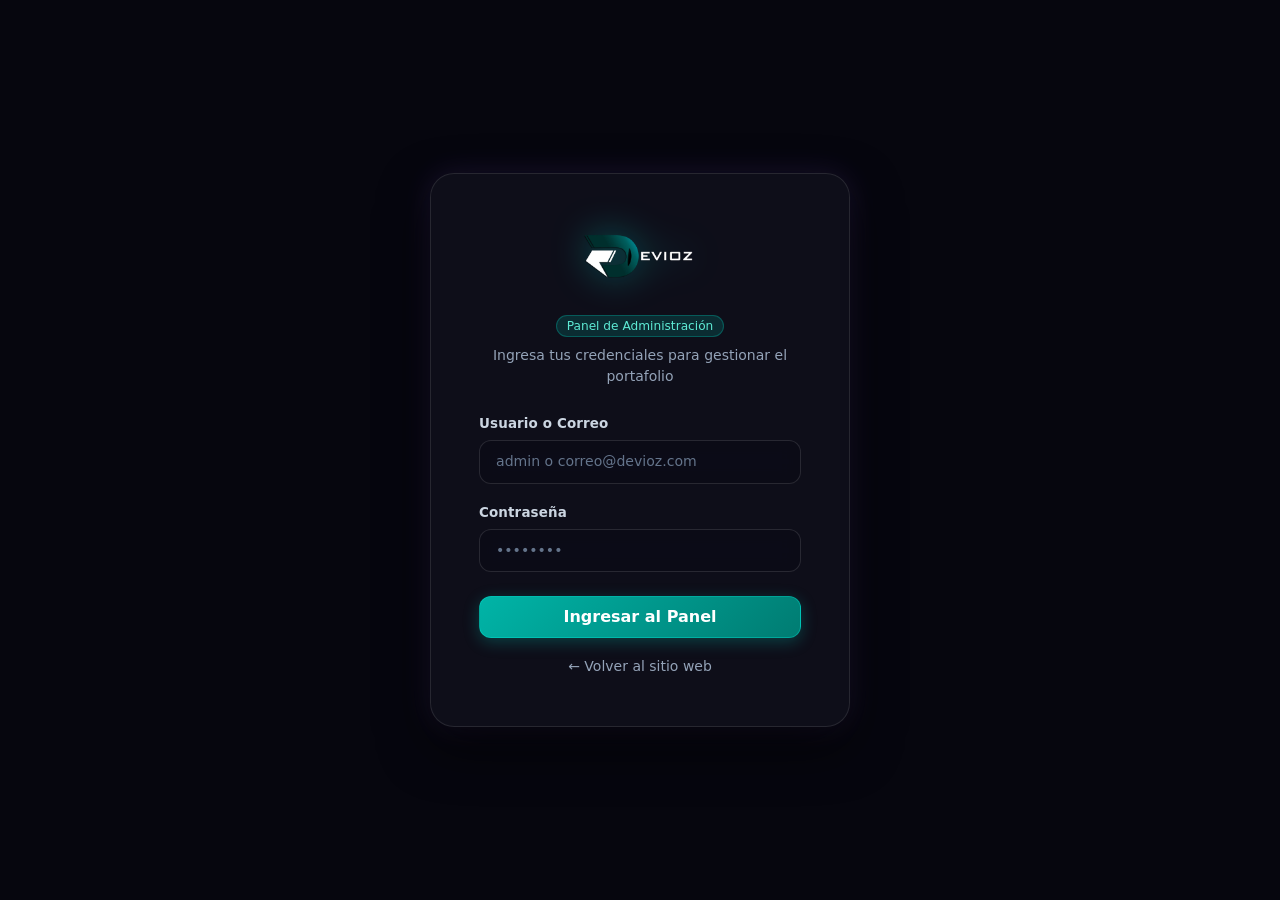
<file: frontend/admin.html>
<!DOCTYPE html>
<html lang="es">
<head>
    <meta charset="UTF-8">
    <meta name="viewport" content="width=device-width, initial-scale=1.0">
    <meta http-equiv="Cache-Control" content="no-cache, no-store, must-revalidate">
    <meta http-equiv="Pragma" content="no-cache">
    <meta http-equiv="Expires" content="0">
    <title>Devioz Admin | Panel de Control</title>
    <!-- Bootstrap 5 CSS -->
    <link href="https://cdn.jsdelivr.net/npm/bootstrap@5.3.3/dist/css/bootstrap.min.css" rel="stylesheet" integrity="sha384-QWTKZyjpPEjISv5WaRU9OFeRpok6YctnYmDr5pNlyT2bRjXh0JMhjY6hW+ALEwIH" crossorigin="anonymous">
    <!-- Custom CSS -->
    <link rel="stylesheet" href="assets/css/style.css">
    <!-- Blindaje Visual Instantáneo: El panel permanece completamente invisible hasta verificación de sesión -->
    <style id="adminAuthGuardStyle">
        html, body {
            display: none !important;
            visibility: hidden !important;
            opacity: 0 !important;
        }
    </style>
    <!-- Verificación Estricta y Blindaje Anti-BFCache de Sesión -->
    <script>
        (function() {
            function isAuthPresent() {
                return localStorage.getItem('devioz_admin_auth') === 'true';
            }

            // 1. Verificación síncrona inmediata antes de cualquier renderizado
            if (!isAuthPresent()) {
                window.location.replace('login.html');
                return;
            }

            // Función para revelar el panel únicamente si la sesión fue validada
            window.revealAdminPanel = function() {
                const guard = document.getElementById('adminAuthGuardStyle');
                if (guard) guard.remove();
                document.documentElement.style.display = '';
                document.documentElement.style.visibility = '';
                document.documentElement.style.opacity = '';
                if (document.body) {
                    document.body.style.display = '';
                    document.body.style.visibility = '';
                    document.body.style.opacity = '';
                }
            };

            // Función para re-ocultar instantáneamente
            window.hideAdminPanel = function() {
                if (!document.getElementById('adminAuthGuardStyle')) {
                    const style = document.createElement('style');
                    style.id = 'adminAuthGuardStyle';
                    style.textContent = 'html, body { display: none !important; visibility: hidden !important; opacity: 0 !important; }';
                    document.head.appendChild(style);
                }
            };

            // 2. Verificación rigurosa contra el servidor PHP
            async function verifySessionWithBackend() {
                if (!isAuthPresent()) {
                    window.hideAdminPanel();
                    window.location.replace('login.html');
                    return;
                }

                try {
                    const port = window.location.port;
                    const isLiveDev = (port === '5500' || port === '5501' || port === '3000' || port === '5173' || window.location.protocol === 'file:');
                    const host = window.location.hostname || 'localhost';
                    const sessionEndpoint = isLiveDev 
                        ? `http://${host}/portafolio-Devioz/backend/api/check_session.php?_t=${Date.now()}`
                        : `../backend/api/check_session.php?_t=${Date.now()}`;

                    const response = await fetch(sessionEndpoint, {
                        method: 'GET',
                        credentials: 'include',
                        cache: 'no-store',
                        headers: { 
                            'Accept': 'application/json',
                            'Cache-Control': 'no-cache, no-store, must-revalidate'
                        }
                    });

                    const data = await response.json();
                    if (!response.ok || !data.success || !data.authenticated) {
                        // Sesión inválida en el backend PHP
                        localStorage.removeItem('devioz_admin_auth');
                        localStorage.removeItem('devioz_admin_user');
                        localStorage.removeItem('devioz_admin_role');
                        sessionStorage.clear();
                        window.hideAdminPanel();
                        window.location.replace('login.html');
                        return;
                    }

                    // Autenticación correcta y verificada
                    window.revealAdminPanel();
                } catch (err) {
                    if (isAuthPresent()) {
                        window.revealAdminPanel();
                    } else {
                        window.hideAdminPanel();
                        window.location.replace('login.html');
                    }
                }
            }

            verifySessionWithBackend();

            // 3. Blindaje contra navegación de retroceso (Flechas del navegador / BFCache)
            window.addEventListener('pageshow', function(event) {
                if (event.persisted || !isAuthPresent()) {
                    window.hideAdminPanel();
                    if (!isAuthPresent()) {
                        window.location.replace('login.html');
                        return;
                    }
                }
                verifySessionWithBackend();
            });

            window.addEventListener('popstate', function() {
                if (!isAuthPresent()) {
                    window.hideAdminPanel();
                    window.location.replace('login.html');
                }
            });

            window.addEventListener('focus', function() {
                if (!isAuthPresent()) {
                    window.hideAdminPanel();
                    window.location.replace('login.html');
                } else {
                    verifySessionWithBackend();
                }
            });

            // 4. Lógica de Cierre de Sesión Total e Inmediato
            window.logoutAdmin = async function(e) {
                if (e) {
                    e.preventDefault();
                    e.stopPropagation();
                }

                // Ocultar instantáneamente la interfaz para evitar cualquier parpadeo
                window.hideAdminPanel();

                // Destruir almacenamiento local y de sesión
                localStorage.removeItem('devioz_admin_auth');
                localStorage.removeItem('devioz_admin_user');
                localStorage.removeItem('devioz_admin_role');
                sessionStorage.clear();

                // Notificar al backend PHP
                const port = window.location.port;
                const isLiveDev = (port === '5500' || port === '5501' || port === '3000' || port === '5173' || window.location.protocol === 'file:');
                const host = window.location.hostname || 'localhost';
                const logoutEndpoint = isLiveDev
                    ? `http://${host}/portafolio-Devioz/backend/api/login.php?action=logout`
                    : `../backend/api/login.php?action=logout`;

                try {
                    if (navigator.sendBeacon) {
                        navigator.sendBeacon(logoutEndpoint);
                    }
                } catch (_) {}

                try {
                    await fetch(logoutEndpoint, {
                        method: 'POST',
                        credentials: 'include',
                        cache: 'no-store'
                    });
                } catch (_) {}

                // Reemplazar admin.html en el historial para que jamás se pueda retroceder a él
                window.location.replace('login.html');
            };
        })();
    </script>
</head>
<body style="background-color: #06060e;">

    <!-- Layout Unificado de Pantalla Completa -->
    <div class="admin-full-layout">

        <!-- Contenedor Principal de Ancho Completo -->
        <main class="admin-main-col">
            <!-- Parte Superior: Canvas de Partículas para el Logo "Devioz Admin" y Barra de Acciones -->
            <header class="admin-particle-header position-relative">
                <div class="container-fluid px-4 d-flex align-items-center justify-content-between position-relative" style="z-index: 10; height: 100%;">
                    <div class="d-flex align-items-center" style="min-width: 180px;">
                        <a href="index.html" class="text-white text-decoration-none d-inline-flex align-items-center gap-2" title="Ir al sitio web">
                            <img src="assets/img/devioz-img.png" alt="Devioz Logo" class="brand-logo-img" style="height: 44px;">
                            <span class="small fw-semibold text-secondary d-none d-sm-inline" style="color: #94a3b8 !important;">Ver Sitio Web</span>
                        </a>
                    </div>
                    <div class="admin-header-center d-flex justify-content-center align-items-center flex-grow-1">
                        <canvas id="adminParticleText"></canvas>
                    </div>
                    <div class="d-flex align-items-center justify-content-end gap-2" style="min-width: 220px;">
                        <!-- Botón de Perfil Animado (Avatar Interactivo Lottie) -->
                        <button type="button" class="btn-profile-avatar" id="btnViewProfile" title="Ver Perfil" aria-label="Ver Perfil de Administrador">
                            <div id="btnProfileAnimIcon" class="profile-lottie-icon">
                                <svg width="28" height="28" viewBox="0 0 24 24" fill="none" stroke="#00e5d4" stroke-width="2" stroke-linecap="round" stroke-linejoin="round">
                                    <path d="M20 21v-2a4 4 0 0 0-4-4H8a4 4 0 0 0-4 4v2"></path>
                                    <circle cx="12" cy="7" r="4"></circle>
                                </svg>
                            </div>
                        </button>
                        <button type="button" class="btn btn-sm btn-outline-danger d-inline-flex align-items-center gap-1" id="btnLogout" onclick="logoutAdmin(event)" style="border-radius: 10px; font-size: 0.85rem; padding: 7px 16px;">
                            <svg width="15" height="15" viewBox="0 0 24 24" fill="none" stroke="currentColor" stroke-width="2" stroke-linecap="round" stroke-linejoin="round">
                                <path d="M9 21H5a2 2 0 0 1-2-2V5a2 2 0 0 1 2-2h4"></path>
                                <polyline points="16 17 21 12 16 7"></polyline>
                                <line x1="21" y1="12" x2="9" y2="12"></line>
                            </svg>
                            Cerrar Sesión
                        </button>
                    </div>
                </div>
            </header>

            <!-- Área de Gestión: Dos Vistas Dinámicas (Lista vs Dashboard de Creación/Edición) -->
            <div class="admin-content-area">
                
                <!-- ====================================================
                     VISTA 1: Lista Unificada y Gestión de Todos los Proyectos
                     ==================================================== -->
                <div id="viewProjectsList" class="admin-view-container">
                    <div class="d-flex flex-column flex-md-row justify-content-between align-items-start align-items-md-center gap-3 mb-4 pb-2 border-bottom border-white border-opacity-10">
                        <div>
                            <div class="d-flex align-items-center gap-2 mb-1">
                                <h1 class="h3 fw-bold text-white mb-0" id="currentCategoryTitle">Gestión de Proyectos</h1>
                                <span class="badge" id="projectCountBadge" style="background: rgba(0, 229, 212, 0.12); color: #5eead4; border: 1px solid rgba(0, 229, 212, 0.3); font-weight: 600; font-size: 0.78rem; padding: 5px 12px; border-radius: 20px;">
                                    0 proyectos
                                </span>
                            </div>
                            <p class="text-secondary small mb-0" id="currentCategoryDesc" style="color: #94a3b8 !important;">
                                Administra todos los proyectos registrados en el flujo continuo del portafolio.
                            </p>
                        </div>

                        <div class="d-flex flex-wrap align-items-center gap-3 w-100 w-md-auto">
                            <!-- Buscador Rápido en Tiempo Real -->
                            <div class="admin-search-box position-relative flex-grow-1 flex-md-grow-0">
                                <svg class="admin-search-icon" width="16" height="16" viewBox="0 0 24 24" fill="none" stroke="currentColor" stroke-width="2" stroke-linecap="round" stroke-linejoin="round">
                                    <circle cx="11" cy="11" r="8"></circle>
                                    <line x1="21" y1="21" x2="16.65" y2="16.65"></line>
                                </svg>
                                <input type="text" id="adminProjectSearch" class="form-control admin-search-input" placeholder="Buscar por título, tecnología...">
                            </div>

                            <!-- Botón Icono Chatbot IA (Groq API) -->
                            <button type="button" class="btn p-0 border-0 bg-transparent d-inline-flex align-items-center justify-content-center position-relative" id="btnOpenChatbotModal" data-bs-toggle="modal" data-bs-target="#chatbotConfigModal" title="Configurar Chatbot IA & API Key de Groq" style="width: 44px; height: 44px; transition: transform 0.25s ease;">
                                <img src="assets/img/bot.png" alt="Devioz Bot" style="width: 38px; height: 38px; object-fit: contain; filter: drop-shadow(0 2px 6px rgba(0, 229, 212, 0.4)); transition: transform 0.25s ease;">
                                <span class="position-absolute top-0 start-100 translate-middle p-1 bg-success border border-dark rounded-circle d-none" id="chatbotKeyIndicatorDot" title="Groq API Activa" style="margin-top: 4px; margin-left: -4px;">
                                    <span class="visually-hidden">Activo</span>
                                </span>
                            </button>

                            <!-- Botón Optimizar Almacenamiento -->
                            <button type="button" class="btn btn-secondary-glass d-inline-flex align-items-center gap-2" id="btnCleanStorage" title="Optimizar almacenamiento: purgar archivos huérfanos y liberar espacio" aria-label="Optimizar almacenamiento" style="height: 44px; padding: 0 14px; border-radius: 12px; border: 1px solid rgba(0, 229, 212, 0.4); background: rgba(0, 229, 212, 0.08); transition: all 0.25s ease;">
                                <svg width="17" height="17" viewBox="0 0 24 24" fill="none" stroke="#00e5d4" stroke-width="2.2" stroke-linecap="round" stroke-linejoin="round">
                                    <path d="m12 3-1.9 5.8a2 2 0 0 1-1.3 1.3L3 12l5.8 1.9a2 2 0 0 1 1.3 1.3L12 21l1.9-5.8a2 2 0 0 1 1.3-1.3L21 12l-5.8-1.9a2 2 0 0 1-1.3-1.3Z"></path>
                                    <path d="M19 17v4"></path>
                                    <path d="M21 19h-4"></path>
                                </svg>
                                <span class="d-none d-sm-inline" style="color: #5eead4; font-weight: 600; font-size: 0.82rem;">Optimizar</span>
                            </button>

                            <button type="button" class="btn btn-main text-nowrap d-inline-flex align-items-center gap-2" id="btnNewProject">
                                <svg width="18" height="18" viewBox="0 0 24 24" fill="none" stroke="currentColor" stroke-width="2.5" stroke-linecap="round" stroke-linejoin="round">
                                    <line x1="12" y1="5" x2="12" y2="19"></line>
                                    <line x1="5" y1="12" x2="19" y2="12"></line>
                                </svg>
                                <span>Nuevo Proyecto</span>
                            </button>
                        </div>
                    </div>

                    <!-- Tabla Oscura Glassmorphism -->
                    <div class="admin-table-container">
                        <div class="table-responsive">
                            <table class="table admin-table align-middle mb-0">
                                <thead>
                                    <tr>
                                        <th style="width: 80px;" class="text-center">Imagen</th>
                                        <th style="min-width: 230px;">Título del Proyecto</th>
                                        <th style="min-width: 180px;">Tecnologías &amp; Herramientas</th>
                                        <th style="width: 190px;" class="text-center">Código Fuente (ZIP)</th>
                                        <th style="width: 130px;" class="text-end">Acciones</th>
                                    </tr>
                                </thead>
                                <tbody id="projectsTableBody">
                                    <tr>
                                        <td colspan="5" class="text-center py-4 text-secondary">
                                            <span class="spinner-border spinner-border-sm me-2" role="status" aria-hidden="true"></span>
                                            Cargando proyectos...
                                        </td>
                                    </tr>
                                </tbody>
                            </table>
                        </div>
                    </div>
                </div>

                <!-- ====================================================
                     VISTA 2: Dashboard de Creación / Edición de Proyectos
                     ==================================================== -->
                <div id="viewProjectEditor" class="admin-view-container d-none">
                    <!-- Barra Superior del Estudio -->
                    <div class="editor-header-bar d-flex flex-column flex-md-row justify-content-between align-items-start align-items-md-center gap-3 mb-4 pb-2 border-bottom border-white border-opacity-10">
                        <div class="d-flex align-items-center gap-3">
                            <button type="button" class="btn btn-secondary-glass d-inline-flex align-items-center gap-2" id="btnBackToProjects" title="Regresar a la lista">
                                <svg width="18" height="18" viewBox="0 0 24 24" fill="none" stroke="currentColor" stroke-width="2" stroke-linecap="round" stroke-linejoin="round">
                                    <line x1="19" y1="12" x2="5" y2="12"></line>
                                    <polyline points="12 19 5 12 12 5"></polyline>
                                </svg>
                                <span>Volver a la Lista</span>
                            </button>
                            <div>
                                <div class="d-flex align-items-center gap-2">
                                    <h2 class="h5 fw-bold text-white mb-0" id="editorViewHeading">Nuevo Proyecto</h2>
                                    <span class="badge" id="editorStatusBadge" style="background: rgba(0, 229, 212, 0.12); color: #00e5d4; border: 1px solid rgba(0, 229, 212, 0.3); font-size: 0.74rem; font-weight: 600; padding: 4px 10px; border-radius: 20px;">
                                        Nuevo
                                    </span>
                                </div>
                            </div>
                        </div>

                        <div class="d-flex align-items-center gap-2 ms-auto">
                            <button type="button" class="btn btn-outline-secondary d-inline-flex align-items-center gap-1 text-white-50" id="btnResetEditor" style="border-radius: 10px; font-size: 0.84rem; padding: 7px 14px; border-color: rgba(255,255,255,0.15);">
                                <svg width="14" height="14" viewBox="0 0 24 24" fill="none" stroke="currentColor" stroke-width="2" stroke-linecap="round" stroke-linejoin="round">
                                    <path d="M3 12a9 9 0 0 1 9-9 9.75 9.75 0 0 1 6.74 2.74L21 8"></path>
                                    <path d="M21 3v5h-5"></path>
                                </svg>
                                <span>Limpiar</span>
                            </button>
                            <button type="button" class="btn btn-main d-inline-flex align-items-center gap-2" id="btnPublishProjectTop" style="border-radius: 10px; font-size: 0.86rem; padding: 7px 18px;">
                                <svg width="15" height="15" viewBox="0 0 24 24" fill="none" stroke="currentColor" stroke-width="2.2" stroke-linecap="round" stroke-linejoin="round">
                                    <path d="M19 21H5a2 2 0 0 1-2-2V5a2 2 0 0 1 2-2h11l5 5v11a2 2 0 0 1-2 2z"></path>
                                    <polyline points="17 21 17 13 7 13 7 21"></polyline>
                                    <polyline points="7 3 7 8 15 8"></polyline>
                                </svg>
                                <span id="btnPublishProjectTopText">Guardar Proyecto</span>
                            </button>
                        </div>
                    </div>

                    <!-- Formulario de Proyecto -->
                    <form id="editorProjectForm" enctype="multipart/form-data">
                        <input type="hidden" id="editorProjectId" name="id" value="">
                        <input type="hidden" id="editorTechHidden" name="tecnologias" value="">

                        <div class="row g-4">
                            <!-- Columna Izquierda: Formulario -->
                            <div class="col-xl-7 col-lg-7">
                                
                                <!-- Panel 1: Datos del Proyecto -->
                                <div class="editor-glass-panel mb-4">
                                    <div class="mb-3 pb-2 border-bottom border-white border-opacity-10">
                                        <h3 class="h6 fw-bold text-white mb-0">Información General</h3>
                                    </div>

                                    <div class="mb-3">
                                        <div class="d-flex justify-content-between align-items-center mb-1">
                                            <label for="editorTitle" class="form-label-custom mb-0">Título del Proyecto <span class="text-danger">*</span></label>
                                            <span class="small text-secondary" id="editorTitleCount" style="font-size: 0.74rem;">0 / 80</span>
                                        </div>
                                        <input type="text" class="form-control form-control-glass" id="editorTitle" name="titulo" maxlength="80" placeholder="Ej: Tienda Online" required autocomplete="off">
                                    </div>

                                    <div class="mb-3">
                                        <div class="d-flex justify-content-between align-items-center mb-1">
                                            <label for="editorDesc" class="form-label-custom mb-0">Descripción</label>
                                            <span class="small text-secondary" id="editorDescCount" style="font-size: 0.74rem;">0 / 700</span>
                                        </div>
                                        <textarea class="form-control form-control-glass" id="editorDesc" name="descripcion" rows="3" maxlength="700" placeholder="Breve descripción del proyecto..."></textarea>
                                    </div>

                                    <!-- Switch Destacado -->
                                    <div class="pt-2 border-top border-white border-opacity-10">
                                        <div class="form-check form-switch d-flex align-items-center justify-content-between p-0 mb-0">
                                            <label class="form-check-label text-white fw-semibold mb-0" for="editorDestacado" style="cursor: pointer; font-size: 0.86rem;">
                                                <span>⭐ Destacar proyecto en inicio (Espiral 3D)</span>
                                            </label>
                                            <input class="form-check-input ms-3" type="checkbox" role="switch" id="editorDestacado" name="destacado" value="1" style="cursor: pointer; width: 42px; height: 21px;">
                                        </div>
                                    </div>
                                </div>

                                <!-- Panel 2: Multimedia (Fotos y Video) -->
                                <div class="editor-glass-panel mb-4">
                                    <div class="d-flex align-items-center justify-content-between mb-3 pb-2 border-bottom border-white border-opacity-10">
                                        <div>
                                            <h3 class="h6 fw-bold text-white mb-0">Fotos del Proyecto</h3>
                                            <small class="text-secondary" style="font-size: 0.74rem;">La primera foto será la portada.</small>
                                        </div>
                                        <span class="badge" id="galleryCountBadge" style="background: rgba(0, 229, 212, 0.12); color: #5eead4; border: 1px solid rgba(0, 229, 212, 0.3); font-size: 0.74rem; padding: 4px 10px; border-radius: 20px;">
                                            0 / 4 fotos
                                        </span>
                                    </div>

                                    <!-- Grilla de Miniaturas (hasta 4 fotos) -->
                                    <div class="editor-gallery-grid mb-3" id="editorGalleryGrid"></div>

                                    <!-- Dropzone para Subir Fotos (Archivos locales, máx 4) -->
                                    <div class="dropzone-area mb-3" id="editorDropzone">
                                        <input type="file" id="editorFileInput" accept="image/jpeg,image/png,image/webp,image/gif" multiple class="d-none">
                                        <div class="dropzone-content py-3">
                                            <div class="dropzone-icon-box mb-2" style="width: 42px; height: 42px;">
                                                <svg width="22" height="22" viewBox="0 0 24 24" fill="none" stroke="#00e5d4" stroke-width="2" stroke-linecap="round" stroke-linejoin="round">
                                                    <path d="M21 15v4a2 2 0 0 1-2 2H5a2 2 0 0 1-2-2v-4"></path>
                                                    <polyline points="17 8 12 3 7 8"></polyline>
                                                    <line x1="12" y1="3" x2="12" y2="15"></line>
                                                </svg>
                                            </div>
                                            <p class="dropzone-title text-white fw-semibold mb-1" style="font-size: 0.88rem;">
                                                Haz clic aquí o arrastra tus fotos <span style="color: #00e5d4;">(máx. 4)</span>
                                            </p>
                                            <p class="dropzone-desc text-secondary small mb-0" style="font-size: 0.73rem;">
                                                Formatos: JPG, PNG o WEBP
                                            </p>
                                        </div>
                                    </div>

                                    <!-- Video Corto -->
                                    <div class="mt-4 pt-3 border-top border-white border-opacity-10">
                                        <div class="d-flex align-items-center justify-content-between mb-1">
                                            <h4 class="h6 fw-bold text-white mb-0">Video de Presentación <span class="text-secondary fw-normal" style="font-size: 0.74rem;">(Opcional)</span></h4>
                                        </div>
                                        <p class="text-secondary small mb-3" style="font-size: 0.74rem;">
                                            Se reproduce primero al abrir el detalle del proyecto.
                                        </p>

                                        <input type="hidden" id="editorEliminarVideo" name="eliminar_video" value="0">

                                        <!-- Vista previa del video cargado -->
                                        <div id="editorVideoPreviewBox" class="editor-video-box d-none mb-3">
                                            <div class="d-flex align-items-center justify-content-between mb-2 pb-2 border-bottom border-white border-opacity-10">
                                                <span class="small fw-semibold text-white d-flex align-items-center gap-1" style="font-size: 0.78rem;">
                                                    <span style="color: #00e5d4;">●</span> Video cargado
                                                </span>
                                                <button type="button" class="btn btn-sm btn-outline-danger py-0 px-2" id="btnRemoveVideo" style="font-size: 0.74rem; border-radius: 6px;">
                                                    Quitar video
                                                </button>
                                            </div>
                                            <video id="editorVideoPreviewEl" class="editor-video-player" controls preload="metadata"></video>
                                            <div class="text-secondary mt-1 small" id="editorVideoInfoDisplay" style="font-size: 0.72rem;">video.mp4</div>
                                        </div>

                                        <!-- Dropzone de Video (Archivo local) -->
                                        <div class="dropzone-area mb-2" id="editorVideoDropzone">
                                            <input type="file" id="editorVideoInput" name="video_file" accept="video/mp4,video/webm,video/ogg,video/quicktime" class="d-none">
                                            <div class="dropzone-content py-2">
                                                <p class="text-white fw-semibold mb-1" style="font-size: 0.84rem;">
                                                    Haz clic o arrastra tu video <span style="color: #00e5d4;">(MP4 o WebM)</span>
                                                </p>
                                                <p class="text-secondary small mb-0" style="font-size: 0.72rem;">
                                                    Clip corto de demostración (hasta 80MB)
                                                </p>
                                            </div>
                                        </div>
                                    </div>

                                    <!-- Enlace del Proyecto / Demo -->
                                    <div class="mt-4 pt-3 border-top border-white border-opacity-10">
                                        <label for="editorDemoUrl" class="form-label-custom mb-1" style="font-size: 0.85rem;">
                                            Enlace a la web o demo <span class="text-secondary fw-normal" style="font-size: 0.74rem;">(Opcional)</span>
                                        </label>
                                        <div class="input-group">
                                            <span class="input-group-text border-0" style="background: rgba(255, 255, 255, 0.05); color: #00e5d4 !important;">
                                                🔗
                                            </span>
                                            <input type="url" class="form-control form-control-glass ps-2" id="editorDemoUrl" name="enlace_demo" placeholder="https://ejemplo.com">
                                        </div>
                                        <input type="hidden" id="editorImgUrl" name="imagen_url" value="">
                                    </div>
                                </div>

                                <!-- Panel 3: Tecnologías -->
                                <div class="editor-glass-panel mb-4">
                                    <div class="mb-3 pb-2 border-bottom border-white border-opacity-10">
                                        <h3 class="h6 fw-bold text-white mb-0">Tecnologías</h3>
                                    </div>

                                    <div class="mb-2">
                                        <!-- Sugerencias rápidas -->
                                        <div class="d-flex flex-wrap gap-1 mb-2" id="quickTechPills">
                                            <button type="button" class="quick-tech-btn" data-tech="JavaScript">JavaScript</button>
                                            <button type="button" class="quick-tech-btn" data-tech="React">React</button>
                                            <button type="button" class="quick-tech-btn" data-tech="PHP">PHP</button>
                                            <button type="button" class="quick-tech-btn" data-tech="Python">Python</button>
                                            <button type="button" class="quick-tech-btn" data-tech="HTML5">HTML5</button>
                                            <button type="button" class="quick-tech-btn" data-tech="CSS3">CSS3</button>
                                            <button type="button" class="quick-tech-btn" data-tech="PostgreSQL">PostgreSQL</button>
                                            <button type="button" class="quick-tech-btn" data-tech="MySQL">MySQL</button>
                                            <button type="button" class="quick-tech-btn" data-tech="Power BI">Power BI</button>
                                            <button type="button" class="quick-tech-btn" data-tech="Figma">Figma</button>
                                        </div>

                                        <!-- Tags activos e input -->
                                        <div class="tech-tags-input-container mb-2" id="editorTagsBox">
                                            <div id="editorActiveTagsList" class="d-flex flex-wrap gap-2"></div>
                                            <input type="text" id="editorTechInput" placeholder="Escribe y presiona Enter...">
                                        </div>
                                        <small class="text-secondary" style="font-size: 0.72rem;">Presiona Enter para agregar.</small>
                                    </div>
                                </div>

                            </div>

                            <!-- Columna Derecha: Vista Previa y Código ZIP -->
                            <div class="col-xl-5 col-lg-5">
                                <div class="editor-sidebar-sticky" style="position: sticky; top: 24px;">
                                    
                                    <!-- Tarjeta de Vista Previa -->
                                    <div class="editor-glass-panel mb-4 p-4">
                                        <div class="d-flex align-items-center justify-content-between mb-3 pb-2 border-bottom border-white border-opacity-10">
                                            <h3 class="h6 fw-bold text-white mb-0">Vista Previa</h3>
                                            <span class="badge" style="background: rgba(255,255,255,0.06); color: #94a3b8; font-size: 0.72rem; border: 1px solid rgba(255,255,255,0.1);">
                                                Tarjeta pública
                                            </span>
                                        </div>

                                        <!-- Réplica de la Tarjeta Pública -->
                                        <div class="project-card live-card-preview" id="liveCardPreviewBox">
                                            <div class="project-card-glow"></div>
                                            <div class="card-img-wrapper position-relative">
                                                <img id="liveCardImg" src="https://images.unsplash.com/photo-1551288049-bebda4e38f71?auto=format&fit=crop&w=800&q=80" alt="Vista previa">
                                                <span class="badge position-absolute top-0 start-0 m-2 d-none" id="liveCardVideoBadge" style="background: rgba(0,0,0,0.75); backdrop-filter: blur(4px); color: #00e5d4; border: 1px solid rgba(0,229,212,0.4); font-size: 0.68rem; border-radius: 20px; padding: 3px 8px;">
                                                    📹 Con Video
                                                </span>
                                                <span class="badge position-absolute bottom-0 end-0 m-2" id="liveCardImgCount" style="background: rgba(0,0,0,0.7); backdrop-filter: blur(4px); color: #fff; font-size: 0.68rem; border-radius: 6px; padding: 2px 7px;">
                                                    0 fotos
                                                </span>
                                            </div>
                                            <div class="project-card-body">
                                                <h3 class="project-card-title" id="liveCardTitle">Título del Proyecto</h3>
                                                <p class="project-card-desc" id="liveCardDesc">Descripción del proyecto...</p>
                                                <div class="tech-badges-list" id="liveCardTechList">
                                                    <span class="tech-badge">PHP</span>
                                                    <span class="tech-badge">JavaScript</span>
                                                </div>
                                                <div class="card-action-group" id="liveCardActionGroup">
                                                    <button type="button" class="btn-card-action" onclick="return false;">
                                                        <span>Ver Proyecto</span>
                                                        <svg width="15" height="15" viewBox="0 0 24 24" fill="none" stroke="currentColor" stroke-width="2" stroke-linecap="round" stroke-linejoin="round">
                                                            <line x1="5" y1="12" x2="19" y2="12"></line>
                                                            <polyline points="12 5 19 12 12 19"></polyline>
                                                        </svg>
                                                    </button>
                                                    <a href="#" target="_blank" class="btn-card-demo d-none" id="liveCardDemoBtn" onclick="return false;" title="Página del proyecto">
                                                        <span>Visitar</span>
                                                        <svg width="14" height="14" viewBox="0 0 24 24" fill="none" stroke="currentColor" stroke-width="2.2" stroke-linecap="round" stroke-linejoin="round">
                                                            <path d="M18 13v6a2 2 0 0 1-2 2H5a2 2 0 0 1-2-2V8a2 2 0 0 1 2-2h6"></path>
                                                            <polyline points="15 3 21 3 21 9"></polyline>
                                                            <line x1="10" y1="14" x2="21" y2="3"></line>
                                                        </svg>
                                                    </a>
                                                </div>
                                            </div>
                                        </div>
                                    </div>

                                    <!-- Panel de Archivo ZIP (Código Fuente) -->
                                    <div class="editor-glass-panel p-4 zip-admin-panel">
                                        <div class="d-flex align-items-center justify-content-between mb-2">
                                            <h4 class="h6 fw-bold text-white mb-0">Código del Proyecto (ZIP)</h4>
                                            <span class="badge" style="background: rgba(139, 92, 246, 0.18); color: #c084fc; border: 1px solid rgba(139, 92, 246, 0.35); font-size: 0.72rem; padding: 3px 8px; border-radius: 6px;">
                                                Opcional
                                            </span>
                                        </div>
                                        <p class="text-secondary small mb-3" style="font-size: 0.74rem;">
                                            Sube el código en .ZIP para tener una copia de respaldo.
                                        </p>

                                        <input type="hidden" id="editorEliminarZip" name="eliminar_zip" value="0">

                                        <!-- Dropzone ZIP -->
                                        <div class="dropzone-zip-box mb-3" id="editorZipDropzone">
                                            <input type="file" id="editorZipInput" name="archivo_zip" accept=".zip,application/zip,application/x-zip-compressed" class="d-none">
                                            <div class="dropzone-zip-content">
                                                <div class="zip-icon-wrapper mb-2">
                                                    <svg width="24" height="24" viewBox="0 0 24 24" fill="none" stroke="#a78bfa" stroke-width="1.8" stroke-linecap="round" stroke-linejoin="round">
                                                        <path d="M22 19a2 2 0 0 1-2 2H4a2 2 0 0 1-2-2V5a2 2 0 0 1 2-2h5l2 3h9a2 2 0 0 1 2 2z"></path>
                                                        <line x1="12" y1="11" x2="12" y2="17"></line>
                                                        <line x1="9" y1="14" x2="15" y2="14"></line>
                                                    </svg>
                                                </div>
                                                <p class="zip-dropzone-title text-white fw-semibold mb-1" style="font-size: 0.85rem;">
                                                    Arrastra tu archivo <span style="color: #a78bfa;">.ZIP</span> o haz clic
                                                </p>
                                            </div>
                                        </div>

                                        <!-- Archivo ZIP nuevo seleccionado -->
                                        <div id="dropzoneZipSelected" class="d-none mb-3 p-2 rounded" style="background: rgba(139, 92, 246, 0.12); border: 1px solid rgba(139, 92, 246, 0.35);">
                                            <div class="d-flex align-items-center justify-content-between">
                                                <div class="d-flex align-items-center gap-2 overflow-hidden">
                                                    <span style="font-size: 1.15rem;">📦</span>
                                                    <div class="text-truncate">
                                                        <div class="text-white small fw-medium text-truncate" id="selectedZipFileName" style="max-width: 200px;">archivo.zip</div>
                                                        <div class="text-secondary" id="selectedZipFileSize" style="font-size: 0.72rem;">0 MB</div>
                                                    </div>
                                                </div>
                                                <button type="button" class="btn btn-sm text-danger p-1 border-0" id="btnRemoveSelectedZip" title="Quitar archivo ZIP">
                                                    ✕
                                                </button>
                                            </div>
                                        </div>

                                        <!-- Archivo ZIP ya existente en el servidor -->
                                        <div id="existingZipBox" class="d-none mb-3 p-3 rounded" style="background: rgba(15, 23, 42, 0.75); border: 1px solid rgba(139, 92, 246, 0.35);">
                                            <div class="d-flex align-items-center justify-content-between mb-2 pb-2 border-bottom border-white border-opacity-10">
                                                <span class="small fw-semibold text-white d-flex align-items-center gap-1" style="font-size: 0.78rem;">
                                                    <span style="color: #10b981;">●</span> Archivo guardado
                                                </span>
                                                <span class="badge" id="existingZipSizeBadge" style="background: rgba(139, 92, 246, 0.2); color: #c084fc; border: 1px solid rgba(139, 92, 246, 0.3); font-size: 0.72rem;">
                                                    Listo
                                                </span>
                                            </div>
                                            
                                            <div class="d-flex align-items-center gap-2 mb-3 p-2 rounded" style="background: rgba(255, 255, 255, 0.04); border: 1px dashed rgba(139, 92, 246, 0.25);">
                                                <span style="font-size: 1.15rem;">📦</span>
                                                <div class="overflow-hidden flex-grow-1">
                                                    <div class="text-white small fw-medium text-truncate" id="existingZipFileNameDisplay" style="font-family: monospace; font-size: 0.75rem;">
                                                        archivo.zip
                                                    </div>
                                                </div>
                                            </div>

                                            <div class="d-flex align-items-center gap-2">
                                                <button type="button" class="btn btn-sm btn-outline-info flex-grow-1 d-inline-flex align-items-center justify-content-center gap-2 py-2" id="btnDownloadCurrentZip" style="font-size: 0.8rem; border-radius: 8px;">
                                                    <svg width="14" height="14" viewBox="0 0 24 24" fill="none" stroke="currentColor" stroke-width="2.2" stroke-linecap="round" stroke-linejoin="round">
                                                        <path d="M21 15v4a2 2 0 0 1-2 2H5a2 2 0 0 1-2-2v-4"></path>
                                                        <polyline points="7 10 12 15 17 10"></polyline>
                                                        <line x1="12" y1="15" x2="12" y2="3"></line>
                                                    </svg>
                                                    <span>Descargar ZIP</span>
                                                </button>
                                                <button type="button" class="btn btn-sm btn-outline-danger d-inline-flex align-items-center justify-content-center py-2 px-3" id="btnDeleteCurrentZip" title="Eliminar archivo ZIP" style="font-size: 0.8rem; border-radius: 8px;">
                                                    <svg width="14" height="14" viewBox="0 0 24 24" fill="none" stroke="currentColor" stroke-width="2" stroke-linecap="round" stroke-linejoin="round">
                                                        <polyline points="3 6 5 6 21 6"></polyline>
                                                        <path d="M19 6v14a2 2 0 0 1-2 2H7a2 2 0 0 1-2-2V6m3 0V4a2 2 0 0 1 2-2h4a2 2 0 0 1 2 2v2"></path>
                                                    </svg>
                                                </button>
                                            </div>
                                        </div>
                                    </div>

                                </div>
                            </div>
                        </div>
                    </form>
                </div>


                <!-- ====================================================
                     VISTA 3: Perfil y Seguridad del Administrador
                     ==================================================== -->
                <div id="viewAdminProfile" class="admin-view-container d-none">
                    <!-- Barra Superior del Perfil -->
                    <div class="editor-header-bar d-flex flex-column flex-md-row justify-content-between align-items-start align-items-md-center gap-3 mb-4 pb-2 border-bottom border-white border-opacity-10">
                        <div class="d-flex align-items-center gap-3">
                            <button type="button" class="btn btn-secondary-glass d-inline-flex align-items-center gap-2" id="btnBackToProjectsFromProfile" title="Regresar a la lista de proyectos">
                                <svg width="18" height="18" viewBox="0 0 24 24" fill="none" stroke="currentColor" stroke-width="2" stroke-linecap="round" stroke-linejoin="round">
                                    <line x1="19" y1="12" x2="5" y2="12"></line>
                                    <polyline points="12 19 5 12 12 5"></polyline>
                                </svg>
                                <span>Volver a Proyectos</span>
                            </button>
                            <div>
                                <h2 class="h4 fw-bold text-white mb-0">Perfil de Administrador</h2>
                            </div>
                        </div>

                    </div>

                    <!-- Mensaje / Alerta de Notificación del Perfil -->
                    <div id="profileAlert" class="alert d-none mb-4 d-flex align-items-center gap-2" role="alert" style="border-radius: 14px; padding: 14px 20px;">
                        <span id="profileAlertIcon" style="font-size: 1.2rem;"></span>
                        <span id="profileAlertText" class="fw-medium"></span>
                    </div>

                    <!-- Grid Principal del Perfil -->
                    <div class="row g-4">
                        <!-- Columna Izquierda: Tarjeta Resumen del Administrador -->
                        <div class="col-12 col-lg-4 col-xl-4">
                            <div class="editor-glass-panel text-center position-relative overflow-hidden mb-4 p-4" style="background: rgba(12, 14, 28, 0.85); border: 1px solid rgba(0, 229, 212, 0.22); border-radius: 20px;">
                                <div class="position-absolute top-0 start-0 w-100 h-100" style="background: radial-gradient(circle at 50% 20%, rgba(0, 229, 212, 0.08), transparent 70%); pointer-events: none;"></div>
                                
                                <!-- Avatar con iniciales y resplandor -->
                                <div class="d-inline-flex align-items-center justify-content-center mx-auto mb-3 profile-avatar-glow" style="width: 90px; height: 90px; border-radius: 50%; background: linear-gradient(135deg, rgba(0, 229, 212, 0.2), rgba(20, 20, 40, 0.9)); border: 2px solid #00e5d4; box-shadow: 0 0 25px rgba(0, 229, 212, 0.35);">
                                    <span class="h2 fw-bold text-white mb-0" id="profileAvatarInitials" style="letter-spacing: 1px;">AD</span>
                                </div>

                                <h3 class="h5 fw-bold text-white mb-1" id="profileSummaryName">Admin Devioz</h3>
                                
                                <div class="d-flex align-items-center justify-content-center gap-2 mb-3">
                                    <span class="text-secondary small" style="color: #94a3b8 !important;">@<span id="profileSummaryUser">admin</span></span>
                                    <span class="badge" id="profileSummaryRole" style="background: rgba(0, 229, 212, 0.12); color: #5eead4; border: 1px solid rgba(0, 229, 212, 0.3); font-size: 0.72rem; padding: 3px 10px; border-radius: 12px; font-weight: 600;">
                                        Admin
                                    </span>
                                </div>

                                <!-- Correo Electrónico -->
                                <div class="py-2 px-3 rounded-3 d-inline-flex align-items-center gap-2 mb-3" style="background: rgba(255, 255, 255, 0.04); border: 1px solid rgba(255, 255, 255, 0.08); max-width: 100%;">
                                    <svg width="15" height="15" viewBox="0 0 24 24" fill="none" stroke="#00e5d4" stroke-width="2" stroke-linecap="round" stroke-linejoin="round">
                                        <path d="M4 4h16c1.1 0 2 .9 2 2v12c0 1.1-.9 2-2 2H4c-1.1 0-2-.9-2-2V6c0-1.1.9-2 2-2z"></path>
                                        <polyline points="22,6 12,13 2,6"></polyline>
                                    </svg>
                                    <span class="text-white small fw-medium text-truncate" id="profileSummaryEmail" style="max-width: 200px;">admin@devioz.com</span>
                                </div>

                                <div class="pt-3 border-top border-white border-opacity-10 text-center">
                                    <span class="small d-inline-flex align-items-center gap-2" style="color: #64748b; font-size: 0.76rem;">
                                        <span style="color: #10b981;">●</span> Sesión Activa Protegida
                                    </span>
                                </div>
                            </div>
                        </div>

                        <!-- Columna Derecha: Formulario de Edición de Credenciales -->
                        <div class="col-12 col-lg-8 col-xl-8">
                            <form id="adminProfileForm" novalidate>
                                <!-- Panel 1: Datos de la Cuenta -->
                                <div class="editor-glass-panel mb-4 p-4" style="background: rgba(12, 14, 28, 0.85); border: 1px solid rgba(255, 255, 255, 0.1); border-radius: 20px;">
                                    <div class="d-flex align-items-center gap-3 mb-3 pb-2 border-bottom border-white border-opacity-10">
                                        <div class="editor-step-icon">1</div>
                                        <h3 class="h6 fw-bold text-white mb-0">Datos de la Cuenta</h3>
                                    </div>

                                    <div class="row g-3">
                                        <!-- Nombre Completo -->
                                        <div class="col-12">
                                            <label for="profileNombreCompleto" class="form-label text-white fw-semibold small mb-1">
                                                Nombre Completo <span class="text-danger">*</span>
                                            </label>
                                            <input type="text" class="form-control admin-search-input" id="profileNombreCompleto" name="nombre_completo" placeholder="Ej. Daniel Leandro" required style="padding-left: 16px !important;">
                                        </div>

                                        <!-- Nombre de Usuario -->
                                        <div class="col-12 col-md-6">
                                            <label for="profileUsuario" class="form-label text-white fw-semibold small mb-1">
                                                Usuario <span class="text-danger">*</span>
                                            </label>
                                            <div class="input-group">
                                                <span class="input-group-text border-end-0" style="background: rgba(255,255,255,0.06); border-color: rgba(255,255,255,0.12); color: #00e5d4; border-radius: 12px 0 0 12px;">@</span>
                                                <input type="text" class="form-control admin-search-input border-start-0" id="profileUsuario" name="usuario" placeholder="admin" required style="border-radius: 0 12px 12px 0 !important; padding-left: 12px !important;">
                                            </div>
                                        </div>

                                        <!-- Correo Electrónico -->
                                        <div class="col-12 col-md-6">
                                            <label for="profileEmail" class="form-label text-white fw-semibold small mb-1">
                                                Correo Electrónico <span class="text-danger">*</span>
                                            </label>
                                            <input type="email" class="form-control admin-search-input" id="profileEmail" name="email" placeholder="admin@devioz.com" required style="padding-left: 16px !important;">
                                        </div>
                                    </div>
                                </div>

                                <!-- Panel 2: Cambiar Contraseña -->
                                <div class="editor-glass-panel mb-4 p-4" style="background: rgba(12, 14, 28, 0.85); border: 1px solid rgba(255, 255, 255, 0.1); border-radius: 20px;">
                                    <div class="d-flex align-items-center justify-content-between mb-3 pb-2 border-bottom border-white border-opacity-10">
                                        <div class="d-flex align-items-center gap-3">
                                            <div class="editor-step-icon">2</div>
                                            <h3 class="h6 fw-bold text-white mb-0">Cambiar Contraseña</h3>
                                        </div>
                                        <span class="badge" style="background: rgba(255, 255, 255, 0.06); color: #94a3b8; font-size: 0.72rem; border: 1px solid rgba(255, 255, 255, 0.1); padding: 4px 10px; border-radius: 12px;">
                                            Opcional
                                        </span>
                                    </div>

                                    <div class="row g-3">
                                        <!-- Contraseña Actual -->
                                        <div class="col-12">
                                            <label for="profileClaveActual" class="form-label text-white fw-semibold small mb-1">
                                                Contraseña Actual
                                            </label>
                                            <div class="position-relative">
                                                <input type="password" class="form-control admin-search-input" id="profileClaveActual" name="clave_actual" placeholder="Ingresa tu contraseña actual" style="padding-left: 16px !important; padding-right: 46px !important;">
                                                <button type="button" class="btn position-absolute top-50 end-0 translate-middle-y text-secondary btn-toggle-pw" data-target="profileClaveActual" style="border: none; background: transparent; padding: 8px 14px;" title="Ver/Ocultar contraseña">
                                                    👁️
                                                </button>
                                            </div>
                                        </div>

                                        <!-- Nueva Contraseña -->
                                        <div class="col-12 col-md-6">
                                            <label for="profileNuevaClave" class="form-label text-white fw-semibold small mb-1">
                                                Nueva Contraseña
                                            </label>
                                            <div class="position-relative">
                                                <input type="password" class="form-control admin-search-input" id="profileNuevaClave" name="nueva_clave" placeholder="Mínimo 6 caracteres" style="padding-left: 16px !important; padding-right: 46px !important;">
                                                <button type="button" class="btn position-absolute top-50 end-0 translate-middle-y text-secondary btn-toggle-pw" data-target="profileNuevaClave" style="border: none; background: transparent; padding: 8px 14px;" title="Ver/Ocultar contraseña">
                                                    👁️
                                                </button>
                                            </div>
                                        </div>

                                        <!-- Confirmar Nueva Contraseña -->
                                        <div class="col-12 col-md-6">
                                            <label for="profileConfirmarClave" class="form-label text-white fw-semibold small mb-1">
                                                Confirmar Nueva Contraseña
                                            </label>
                                            <div class="position-relative">
                                                <input type="password" class="form-control admin-search-input" id="profileConfirmarClave" name="confirmar_clave" placeholder="Repite la contraseña" style="padding-left: 16px !important; padding-right: 46px !important;">
                                                <button type="button" class="btn position-absolute top-50 end-0 translate-middle-y text-secondary btn-toggle-pw" data-target="profileConfirmarClave" style="border: none; background: transparent; padding: 8px 14px;" title="Ver/Ocultar contraseña">
                                                    👁️
                                                </button>
                                            </div>
                                        </div>
                                    </div>
                                </div>

                                <!-- Barra de Acciones del Formulario -->
                                <div class="d-flex flex-wrap align-items-center justify-content-between gap-3 pt-2">
                                    <button type="button" class="btn btn-secondary-glass" id="btnCancelProfile">
                                        Cancelar
                                    </button>
                                    <button type="submit" class="btn btn-main py-2 px-4 d-inline-flex align-items-center gap-2" id="btnSaveProfile">
                                        <svg width="18" height="18" viewBox="0 0 24 24" fill="none" stroke="currentColor" stroke-width="2.2" stroke-linecap="round" stroke-linejoin="round">
                                            <path d="M19 21H5a2 2 0 0 1-2-2V5a2 2 0 0 1 2-2h11l5 5v11a2 2 0 0 1-2 2z"></path>
                                            <polyline points="17 21 17 13 7 13 7 21"></polyline>
                                            <polyline points="7 3 7 8 15 8"></polyline>
                                        </svg>
                                        <span id="btnSaveProfileText">Guardar Cambios</span>
                                    </button>
                                </div>
                            </form>
                        </div>
                    </div>
                </div>

            </div>
        </main>
    </div>



    <!-- Modal para Configuración de Chatbot & Groq API Key -->
    <div class="modal fade" id="chatbotConfigModal" tabindex="-1" aria-labelledby="chatbotConfigModalTitle" aria-hidden="true">
        <div class="modal-dialog modal-dialog-centered">
            <div class="modal-content glass-card border-0" style="background: rgba(12, 14, 28, 0.96); backdrop-filter: blur(25px); border: 1px solid rgba(0, 229, 212, 0.35) !important; border-radius: 20px; box-shadow: 0 25px 50px -12px rgba(0, 0, 0, 0.8), 0 0 30px rgba(0, 229, 212, 0.15);">
                <div class="modal-header border-bottom border-white border-opacity-10 px-4 py-3">
                    <div class="d-flex align-items-center gap-3">
                        <img src="assets/img/bot.png" alt="Devioz Bot" style="width: 36px; height: 36px; object-fit: contain; filter: drop-shadow(0 2px 6px rgba(0, 229, 212, 0.4));">
                        <div>
                            <h5 class="modal-title text-white fw-bold mb-0" id="chatbotConfigModalTitle" style="font-size: 1.05rem;">Chatbot &amp; Groq AI</h5>
                            <small class="text-secondary" style="font-size: 0.74rem;">Conexión oficial de Inteligencia Artificial (Groq)</small>
                        </div>
                    </div>
                    <button type="button" class="btn-close btn-close-white" data-bs-dismiss="modal" aria-label="Cerrar"></button>
                </div>
                <form id="chatbotConfigForm" novalidate>
                    <div class="modal-body px-4 py-4">
                        <!-- Estado Actual de la Conexión -->
                        <div id="geminiStatusCard" class="mb-3 p-3 rounded-3 d-flex align-items-center justify-content-between" style="background: rgba(255, 255, 255, 0.04); border: 1px solid rgba(255, 255, 255, 0.08);">
                            <div class="d-flex align-items-center gap-2">
                                <span id="geminiStatusIcon" style="font-size: 1.15rem;">⚡</span>
                                <div>
                                    <div class="text-white small fw-semibold" id="geminiStatusTitle">Verificando estado...</div>
                                    <div class="text-secondary" id="geminiStatusDesc" style="font-size: 0.72rem;">Consultando configuración actual</div>
                                </div>
                            </div>
                            <span class="badge" id="geminiStatusBadge" style="background: rgba(255, 255, 255, 0.08); font-size: 0.7rem; border-radius: 10px; padding: 4px 8px;">...</span>
                        </div>

                        <!-- Campo para la API Key de Groq -->
                        <div class="mb-3">
                            <div class="d-flex align-items-center justify-content-between mb-1">
                                <label for="geminiApiKeyInput" class="form-label text-white fw-semibold small mb-0">
                                    Groq API Key <span class="text-danger">*</span>
                                </label>
                                <a href="https://console.groq.com/keys" target="_blank" rel="noopener noreferrer" class="small text-decoration-none d-inline-flex align-items-center gap-1" style="color: #00e5d4; font-size: 0.75rem;">
                                    <span>Obtener API Key en Groq</span>
                                    <svg width="11" height="11" viewBox="0 0 24 24" fill="none" stroke="currentColor" stroke-width="2.5"><path d="M18 13v6a2 2 0 0 1-2 2H5a2 2 0 0 1-2-2V8a2 2 0 0 1 2-2h6"></path><polyline points="15 3 21 3 21 9"></polyline><line x1="10" y1="14" x2="21" y2="3"></line></svg>
                                </a>
                            </div>
                            <div class="position-relative">
                                <input type="password" class="form-control admin-search-input" id="geminiApiKeyInput" placeholder="Pega aquí tu API Key (gsk_...)" style="padding-left: 14px !important; padding-right: 44px !important;">
                                <button type="button" class="btn position-absolute top-50 end-0 translate-middle-y text-secondary btn-toggle-pw" id="btnToggleGeminiKey" style="border: none; background: transparent; padding: 6px 12px;" title="Ver/Ocultar API Key">
                                    👁️
                                </button>
                            </div>
                            <div class="form-text text-secondary mt-1" style="font-size: 0.74rem; color: #94a3b8 !important;">
                                La clave se almacena en el servidor para que el chatbot de tu portafolio responda con Groq.
                            </div>
                        </div>

                        <!-- Selector de Modelo de Groq -->
                        <div class="mb-3">
                            <div class="d-flex align-items-center justify-content-between mb-1">
                                <label for="geminiModelSelect" class="form-label text-white fw-semibold small mb-0">
                                    Modelo de IA (Groq)
                                </label>
                                <span class="text-secondary small" id="groqModelsCountBadge" style="font-size: 0.7rem; color: #00e5d4 !important;">Auto-detección activa</span>
                            </div>
                            <select class="form-select form-control-glass text-white" id="geminiModelSelect" style="background: rgba(15, 23, 42, 0.75); border: 1px solid rgba(255, 255, 255, 0.12); border-radius: 12px; font-size: 0.85rem; padding: 9px 14px;">
                                <option value="llama-3.1-8b-instant" selected>Llama 3.1 8B Instant (Recomendado - Ultra rápido)</option>
                                <option value="llama3-70b-8192">Llama 3 70B (8192 contexto)</option>
                                <option value="llama3-8b-8192">Llama 3 8B (8192 contexto)</option>
                                <option value="mixtral-8x7b-32768">Mixtral 8x7B (Contexto 32k)</option>
                                <option value="gemma2-9b-it">Gemma 2 9B (Google en Groq)</option>
                                <option value="qwen-2.5-32b">Qwen 2.5 32B</option>
                            </select>
                        </div>

                        <!-- Mensaje de alerta en el modal -->
                        <div id="geminiConfigAlert" class="alert d-none py-2 px-3 mb-0 small" role="alert" style="border-radius: 10px; font-size: 0.78rem;"></div>
                    </div>
                    <div class="modal-footer border-top border-white border-opacity-10 px-4 py-3 d-flex justify-content-between align-items-center">
                        <button type="button" class="btn btn-outline-danger btn-sm d-none" id="btnRemoveGeminiKey">
                            Desvincular Clave
                        </button>
                        <div class="d-flex align-items-center gap-2 ms-auto">
                            <button type="button" class="btn btn-secondary-glass" data-bs-dismiss="modal">
                                Cerrar
                            </button>
                            <button type="submit" class="btn btn-main py-2 px-3 d-inline-flex align-items-center gap-2" id="btnSaveGeminiKey">
                                <span id="btnSaveGeminiKeyText">Guardar API Key</span>
                            </button>
                        </div>
                    </div>
                </form>
            </div>
        </div>
    </div>

    <!-- Bootstrap 5 JS Bundle -->
    <script src="https://cdn.jsdelivr.net/npm/bootstrap@5.3.3/dist/js/bootstrap.bundle.min.js" integrity="sha384-YvpcrYf0tY3lHB60NNkmxc5s9fDVZLESaAA55NDzOxhy9GkcIdslK1eN7N6jIeHz" crossorigin="anonymous"></script>
    <!-- Lottie Web Animation Engine -->
    <script src="assets/js/lottie.min.js"></script>
    <!-- Custom Admin JS (ParticleText & CRUD) -->
    <script src="assets/js/admin.js"></script>
</body>
</html>
</file>
<file: frontend/assets/css/style.css>
/* Estilos principales del portafolio */

:root {
    --linear-ease: linear(
        0, .068, .19 2.7%, .804 8.1%, 1.037, 1.199 13.2%, 1.245, 1.27 15.8%,
        1.274, 1.272 17.4%, 1.249 19.1%, .996 28%, .949, .928 33.3%, .926,
        .933 36.8%, 1.001 45.6%, 1.013, 1.019 50.8%, 1.018 54.4%, 1 63.1%,
        .995 68%, 1.001 85%, 1
    );
    --color-1: #00e5d4;
    --color-2: #ffffff;
    --color-3: #2dd4bf;
    --color-4: #ffffff;
}

html {
    scroll-behavior: smooth;
}

body {
    background-color: #06060e !important;
    color: #ffffff;
    margin: 0;
    padding: 0;
    overflow-x: hidden;
    position: relative;
    min-height: 100vh;
}

/* Bloqueo de desplazamiento para la portada (Hero) */
body.no-scroll,
.no-scroll {
    overflow: hidden !important;
    height: 100vh !important;
}

.scanner-container {
    position: fixed;
    top: 0;
    left: 0;
    width: 100vw;
    height: 100vh;
    overflow: hidden;
    z-index: -1;
    pointer-events: none;
}

/* Capa superior para el contenido */
.hero-content {
    position: relative;
    z-index: 10;
    display: flex;
    flex-direction: column;
    justify-content: center;
    align-items: center;
    min-height: 100vh;
    text-align: center;
    transition: opacity 0.25s ease, visibility 0.25s ease;
    padding-top: 70px;
    padding-bottom: 40px;
}

/* =========================================
   COMPONENTE PARTICLE TEXT (React Bits)
   ========================================= */
.particle-text-container {
    width: 100%;
    max-width: 1400px;
    height: 185px;
    position: relative;
    display: flex;
    justify-content: center;
    align-items: center;
    margin: 0 auto 10px;
    pointer-events: none;
    overflow: visible;
}

#particleTextCanvas {
    position: absolute;
    top: 50%;
    left: 50%;
    transform: translate(-50%, -50%);
    width: 100vw;
    max-width: 1400px;
    height: 560px;
    display: block;
    pointer-events: none;
    overflow: visible;
}

/* Asegurar que botones y enlaces del Hero reciban clics sin interferencias */
.hero-content h1,
.hero-content p,
.hero-content .btn,
.hero-content .d-flex {
    position: relative;
    z-index: 20;
    pointer-events: auto;
}

@media (max-height: 850px) {
    .particle-text-container {
        height: 160px;
        margin-bottom: 5px;
    }
    #particleTextCanvas {
        height: 540px;
    }
}

@media (max-width: 768px) {
    .particle-text-container {
        height: 115px;
        margin-bottom: 5px;
    }
    #particleTextCanvas {
        height: 420px;
    }
}

/* Sección de proyectos: ajuste de espaciado limpio con respecto a la navbar fija */
.projects-section {
    scroll-margin-top: 90px;
    padding-top: 105px;
    padding-bottom: 70px;
    min-height: calc(100vh - 120px);
}

@media (max-width: 768px) {
    .projects-section {
        padding-top: 95px;
        padding-bottom: 45px;
    }
}

/* =========================================
   ESTADO INICIAL: barra de categorías oculta
   Se revela al hacer clic en "Explorar Proyectos"
   ========================================= */
#nav-categories-wrapper {
    opacity: 0;
    visibility: hidden;
    pointer-events: none;
    max-width: 0;
    overflow: hidden;
    transition: opacity 0.35s ease, visibility 0.35s ease, max-width 0.45s cubic-bezier(0.25, 1, 0.5, 1), transform 0.35s ease;
    transform: translateY(-4px) scale(0.97);
}

#nav-categories-wrapper.nav-categories-visible {
    opacity: 1;
    visibility: visible;
    pointer-events: auto;
    max-width: 1400px;
    transform: translateY(0) scale(1);
    overflow: visible;
    flex-shrink: 1;
}

/* =========================================
   LOGOTIPO INDEPENDIENTE (Esquina Superior Izquierda)
   ========================================= */
.navbar-brand-standalone {
    position: fixed;
    top: 18px;
    left: 32px;
    z-index: 1050;
    display: inline-flex;
    align-items: center;
    text-decoration: none !important;
    cursor: pointer;
    user-select: none;
    transition: transform 0.3s cubic-bezier(0.2, 0.8, 0.2, 1), filter 0.3s ease;
}

.navbar-brand-standalone .brand-logo-img {
    height: 68px;
    width: auto;
    max-width: 250px;
    object-fit: contain;
    display: inline-block;
    vertical-align: middle;
    filter: drop-shadow(0 0 16px rgba(0, 229, 212, 0.45));
    transition: transform 0.3s cubic-bezier(0.2, 0.8, 0.2, 1), filter 0.3s ease;
}

.navbar-brand-standalone:hover .brand-logo-img {
    transform: scale(1.06);
    filter: drop-shadow(0 0 24px rgba(0, 229, 212, 0.85));
}

@media (max-width: 768px) {
    .navbar-brand-standalone {
        top: 14px;
        left: 18px;
    }
    .navbar-brand-standalone .brand-logo-img {
        height: 46px;
        max-width: 180px;
    }
}

/* =========================================
   BARRA DE NAVEGACIÓN CENTRAL (Flotante & Compactable)
   ========================================= */
.header-nav-container {
    display: flex;
    justify-content: center;
    align-items: center;
    padding-top: 20px;
    pointer-events: none;
    transition: padding-top 0.4s cubic-bezier(0.2, 0.8, 0.2, 1);
}

.header-nav-container.header-scrolled {
    padding-top: 12px;
}

/* =========================================
   COMPONENTE GOOEY NAV (React Bits → Vanilla CSS)
   ========================================= */
.gooey-nav-container {
    position: relative;
    display: inline-flex;
    align-items: center;
    border-radius: 999px;
    background: rgba(10, 15, 29, 0.72);
    border: 1px solid rgba(255, 255, 255, 0.12);
    backdrop-filter: blur(20px);
    -webkit-backdrop-filter: blur(20px);
    box-shadow: 0 10px 30px -5px rgba(0, 0, 0, 0.5), 0 0 15px rgba(0, 229, 212, 0.12);
    padding: 4px;
    pointer-events: auto;
    isolation: isolate;
    transition: all 0.35s cubic-bezier(0.16, 1, 0.3, 1);
}

.header-nav-container.header-scrolled .gooey-nav-container {
    background: rgba(10, 15, 28, 0.88);
    box-shadow: 0 10px 30px rgba(0, 0, 0, 0.65), 0 0 20px rgba(0, 229, 212, 0.18);
    transform: translateY(0) scale(0.96);
}

.gooey-nav-container nav {
    display: flex;
    position: relative;
    transform: translateZ(0.01px);
}

.gooey-nav-container nav ul {
    display: flex;
    gap: 0.5em;
    list-style: none;
    padding: 0;
    margin: 0;
    position: relative;
    z-index: 3;
    color: #fff;
    text-shadow: 0 1px 1px hsl(205deg 30% 10% / 0.2);
}

.gooey-nav-container nav ul li {
    border-radius: 100vw;
    position: relative;
    cursor: pointer;
    transition: background-color 0.3s ease, color 0.3s ease, box-shadow 0.3s ease;
    box-shadow: 0 0 0.5px 1.5px transparent;
    color: #cbd5e1;
    font-weight: 500;
    font-size: 0.92rem;
    user-select: none;
}

.gooey-nav-container nav ul li a {
    display: inline-block;
    padding: 0.6em 1.25em;
    color: inherit;
    text-decoration: none;
    border-radius: 100vw;
    transition: color 0.2s ease;
}

.gooey-nav-container nav ul li:hover a {
    color: #fff;
}

.gooey-nav-container nav ul li:focus-within:has(:focus-visible) {
    box-shadow: 0 0 0.5px 1.5px #fff;
}

.gooey-nav-container nav ul li:after {
    content: "";
    position: absolute;
    top: 0;
    right: 0;
    bottom: 0;
    left: 0;
    border-radius: 100vw;
    background: #fff;
    opacity: 0;
    transform: scale(0);
    transition: all 0.3s ease;
    z-index: -1;
}

.gooey-nav-container nav ul li.active {
    color: #000;
    text-shadow: none;
}

.gooey-nav-container nav ul li.active a {
    opacity: 0;
}

.gooey-nav-container nav ul li.active:after {
    opacity: 1;
    transform: scale(1);
}

.gooey-nav-container .effect {
    position: absolute;
    left: 0;
    top: 0;
    width: 0;
    height: 0;
    opacity: 1;
    pointer-events: none;
    display: grid;
    place-items: center;
    z-index: 1;
}

.gooey-nav-container .effect.text {
    color: #fff;
    transition: color 0.3s ease;
    font-weight: 600;
    font-size: 0.92rem;
    user-select: none;
    z-index: 4;
}

.gooey-nav-container .effect.text.active {
    color: #000;
}

.gooey-nav-container .effect.filter {
    filter: url('#gooeyNavFilter');
    -webkit-filter: url('#gooeyNavFilter');
}

.gooey-nav-container .effect.filter:after {
    content: "";
    position: absolute;
    top: 0;
    right: 0;
    bottom: 0;
    left: 0;
    background: #fff;
    transform: scale(0);
    opacity: 0;
    z-index: -1;
    border-radius: 100vw;
}

.gooey-nav-container .effect.active:after {
    animation: pill 0.3s ease both;
}

@keyframes pill {
    to {
        transform: scale(1);
        opacity: 1;
    }
}

.particle,
.point {
    display: block;
    opacity: 0;
    width: 20px;
    height: 20px;
    border-radius: 100%;
    transform-origin: center;
}

.particle {
    --time: 5s;
    position: absolute;
    top: calc(50% - 8px);
    left: calc(50% - 8px);
    animation: particle calc(var(--time)) ease 1 -0.35s;
}

.point {
    background: var(--color);
    opacity: 1;
    animation: point calc(var(--time)) ease 1 -0.35s;
}

@keyframes particle {
    0% {
        transform: rotate(0) translate(calc(var(--start-x)), calc(var(--start-y)));
        opacity: 1;
        animation-timing-function: cubic-bezier(0.55, 0, 1, 0.45);
    }
    70% {
        transform: rotate(calc(var(--rotate) * 0.5)) translate(calc(var(--end-x) * 1.2), calc(var(--end-y) * 1.2));
        opacity: 1;
        animation-timing-function: ease;
    }
    85% {
        transform: rotate(calc(var(--rotate) * 0.66)) translate(calc(var(--end-x)), calc(var(--end-y)));
        opacity: 1;
    }
    to {
        transform: rotate(calc(var(--rotate) * 1.2)) translate(calc(var(--end-x) * 0.5), calc(var(--end-y) * 0.5));
        opacity: 1;
    }
}

@keyframes point {
    0% {
        transform: scale(0);
        opacity: 0;
        animation-timing-function: cubic-bezier(0.55, 0, 1, 0.45);
    }
    25% {
        transform: scale(calc(var(--scale) * 0.25));
    }
    38% {
        opacity: 1;
    }
    65% {
        transform: scale(var(--scale));
        opacity: 1;
        animation-timing-function: ease;
    }
    85% {
        transform: scale(var(--scale));
        opacity: 1;
    }
    to {
        transform: scale(0);
        opacity: 0;
    }
}

@media (max-width: 576px) {
    .header-nav-container {
        padding-top: 10px;
    }
    .gooey-nav-container {
        padding: 3px;
        max-width: 96vw;
    }
    .gooey-nav-container nav ul {
        gap: 0.2em;
    }
    .gooey-nav-container nav ul li {
        font-size: 0.82rem;
    }
    .gooey-nav-container nav ul li a {
        padding: 0.5em 0.85em;
    }
}

#nav-categories-list {
    display: flex;
    flex-direction: row;
    align-items: center;
    gap: 6px;
    margin: 0;
    padding: 2px 0;
    overflow: visible !important;
}

.custom-navbar .navbar-nav::-webkit-scrollbar {
    display: none;
}

/* =========================================
   ANIMACIÓN GOOEY NAV (React Bits Vanilla)
   ========================================= */
.gooey-nav-wrapper {
    position: relative;
    display: inline-flex;
    align-items: center;
    padding: 2px 6px;
    overflow: visible;
}

/* Capa de efecto viscoso con filtro SVG */
.gooey-layer {
    position: absolute;
    top: 0;
    left: 0;
    width: 100%;
    height: 100%;
    pointer-events: none;
    z-index: 1;
    filter: url('#goo');
    overflow: visible;
}

/* Pastilla líquida flotante */
.gooey-pill {
    position: absolute;
    top: 0;
    left: 0;
    background: #00b4a7;
    border-radius: 12px;
    transition: all 0.5s cubic-bezier(0.68, -0.55, 0.265, 1.55);
    box-shadow: 0 0 18px rgba(0, 180, 167, 0.75), 0 0 8px rgba(0, 229, 212, 0.5);
    opacity: 0;
    pointer-events: none;
    will-change: transform, width, height;
}

/* Contenedor de burbujas/partículas */
.gooey-bubbles {
    position: absolute;
    top: 0;
    left: 0;
    width: 100%;
    height: 100%;
    pointer-events: none;
}

/* Burbujas metaball individuales */
.gooey-bubble {
    position: absolute;
    top: 0;
    left: 0;
    background: #00b4a7;
    border-radius: 50%;
    pointer-events: none;
    will-change: transform, opacity;
    transition: transform 0.55s cubic-bezier(0.25, 1, 0.5, 1), opacity 0.55s ease-out;
}

/* Botones de categoría sobre el efecto líquido */
.nav-category-btn {
    position: relative;
    z-index: 2;
    display: inline-flex;
    align-items: center;
    gap: 6px;
    padding: 6px 13px;
    border-radius: 12px;
    font-size: 0.82rem;
    font-weight: 500;
    color: #cbd5e1;
    text-decoration: none;
    background: transparent !important;
    border: 1px solid transparent;
    transition: color 0.25s ease;
    white-space: nowrap;
    flex-shrink: 0;
}

@media (max-width: 1280px) {
    .nav-category-btn {
        padding: 5px 10px;
        font-size: 0.78rem;
        gap: 5px;
    }
}

.nav-category-btn:hover {
    color: #ffffff;
    background: transparent !important;
    border-color: transparent;
    transform: none;
}

.nav-category-btn.active {
    color: #ffffff;
    font-weight: 600;
    background: transparent !important;
    border-color: transparent;
    box-shadow: none;
}


/* Badge y Botones estilo React Bits */
.badge-pill {
    background: rgba(255, 255, 255, 0.05);
    border: 1px solid rgba(255, 255, 255, 0.15);
    border-radius: 20px;
    padding: 6px 16px;
    font-size: 0.85rem;
    color: #e2e8f0;
    display: inline-block;
}

.btn-main {
    background: linear-gradient(135deg, #00b4a7 0%, #007c72 100%);
    color: #ffffff;
    font-weight: 600;
    border-radius: 12px;
    padding: 10px 24px;
    border: 1px solid rgba(0, 229, 212, 0.35);
    box-shadow: 0 4px 16px rgba(0, 180, 167, 0.3);
    transition: transform 0.2s ease, background 0.2s ease, box-shadow 0.2s ease;
}

.btn-main:hover {
    transform: translateY(-2px);
    background: linear-gradient(135deg, #00c9b7 0%, #008f84 100%);
    color: #ffffff;
    box-shadow: 0 6px 22px rgba(0, 180, 167, 0.55);
}

.btn-secondary-glass {
    background: rgba(255, 255, 255, 0.08);
    color: #ffffff;
    border: 1px solid rgba(255, 255, 255, 0.15);
    border-radius: 12px;
    padding: 10px 24px;
    transition: background 0.2s ease, transform 0.2s ease, border-color 0.2s ease, box-shadow 0.2s ease;
}

.btn-secondary-glass:hover {
    background: rgba(0, 180, 167, 0.12);
    border-color: rgba(0, 180, 167, 0.4);
    box-shadow: 0 0 14px rgba(0, 180, 167, 0.25);
    color: #ffffff;
    transform: translateY(-2px);
}

/* =========================================
   SECCIÓN PROYECTOS DESTACADOS
   ========================================= */
.projects-section {
    position: relative;
    z-index: 10;
    padding: 90px 0 110px;
}

/* Barra de Filtros */
.filter-bar {
    display: flex;
    flex-wrap: wrap;
    justify-content: center;
    gap: 10px;
    margin-bottom: 50px;
}

.filter-pill {
    display: inline-flex;
    align-items: center;
    gap: 8px;
    padding: 8px 18px;
    border-radius: 50px;
    font-size: 0.88rem;
    font-weight: 500;
    color: #94a3b8;
    background: rgba(255, 255, 255, 0.04);
    border: 1px solid rgba(255, 255, 255, 0.1);
    backdrop-filter: blur(10px);
    -webkit-backdrop-filter: blur(10px);
    cursor: pointer;
    transition: all 0.25s ease;
    user-select: none;
}

.filter-pill:hover {
    color: #ffffff;
    background: rgba(255, 255, 255, 0.1);
    border-color: rgba(255, 255, 255, 0.25);
    transform: translateY(-2px);
}

.filter-pill.active {
    color: #ffffff;
    background: #00bba6;
    border-color: #00bba6;
    box-shadow: 0 4px 16px rgba(0, 187, 166, 0.4);
}

/* Tarjetas de Proyecto */
.project-card {
    position: relative;
    background: #000000;
    border: 1px solid rgba(255, 255, 255, 0.1);
    border-radius: 20px;
    overflow: hidden;
    display: flex;
    flex-direction: column;
    height: 100%;
    transition: transform 0.35s ease-in-out, box-shadow 0.35s ease-in-out, border-color 0.35s ease-in-out;
}

.project-card:hover {
    transform: translateY(-5px);
    border-color: rgba(0, 180, 167, 0.45);
    box-shadow: 0 16px 36px -6px rgba(0, 0, 0, 0.7), 0 0 25px rgba(0, 180, 167, 0.35), 0 0 12px rgba(0, 229, 212, 0.2);
}

/* Contenedor de Imagen y Zoom */
.card-img-wrapper {
    position: relative;
    height: 220px;
    overflow: hidden;
    background: #000000;
}

.card-img-wrapper img {
    width: 100%;
    height: 100%;
    object-fit: cover;
    transition: transform 0.5s cubic-bezier(0.2, 0.8, 0.2, 1);
}

.project-card:hover .card-img-wrapper img {
    transform: scale(1.08);
}

/* Badge de categoría en la esquina de la imagen */
.card-category-badge {
    display: none !important;
}

/* Cuerpo de la tarjeta */
.project-card-body {
    background: #000000;
    padding: 24px;
    display: flex;
    flex-direction: column;
    flex-grow: 1;
}

.project-card-title {
    font-size: 1.25rem;
    font-weight: 700;
    color: #ffffff;
    margin-bottom: 8px;
    line-height: 1.35;
}

.project-card-desc {
    color: #94a3b8;
    font-size: 0.9rem;
    line-height: 1.55;
    margin-bottom: 18px;
    display: -webkit-box;
    -webkit-line-clamp: 2;
    -webkit-box-orient: vertical;
    overflow: hidden;
}

/* Mini Badges de Tecnologías */
.tech-badges-list {
    display: flex;
    flex-wrap: wrap;
    gap: 6px;
    margin-bottom: 22px;
}

.tech-badge {
    background: rgba(255, 255, 255, 0.05);
    border: 1px solid rgba(255, 255, 255, 0.1);
    border-radius: 8px;
    padding: 4px 10px;
    font-size: 0.75rem;
    font-weight: 500;
    color: #cbd5e1;
    letter-spacing: 0.02em;
}

/* Botón inferior de acción */
.btn-card-action {
    background: rgba(255, 255, 255, 0.06);
    border: 1px solid rgba(255, 255, 255, 0.15);
    color: #ffffff;
    border-radius: 12px;
    padding: 10px 18px;
    font-weight: 600;
    font-size: 0.88rem;
    text-decoration: none;
    display: flex;
    align-items: center;
    justify-content: center;
    gap: 8px;
    transition: all 0.25s ease;
    margin-top: auto;
}

.btn-card-action:hover {
    background: #ffffff;
    color: #000000;
    border-color: #ffffff;
    box-shadow: 0 6px 18px rgba(255, 255, 255, 0.25);
    transform: translateY(-2px);
}

/* Grupo de botones de acción en tarjetas de proyectos */
.card-action-group {
    display: flex;
    align-items: center;
    gap: 8px;
    margin-top: auto;
    width: 100%;
}

.card-action-group .btn-card-action {
    margin-top: 0;
    flex: 1;
}

/* Botón llamativo para visitar la página principal o web promocional del proyecto */
.btn-card-demo {
    background: linear-gradient(135deg, rgba(0, 229, 212, 0.16) 0%, rgba(139, 92, 246, 0.16) 100%);
    border: 1px solid rgba(0, 229, 212, 0.45);
    color: #5eead4 !important;
    border-radius: 12px;
    padding: 10px 14px;
    font-weight: 600;
    font-size: 0.84rem;
    text-decoration: none !important;
    display: inline-flex;
    align-items: center;
    justify-content: center;
    gap: 6px;
    transition: all 0.25s ease;
    white-space: nowrap;
}

.btn-card-demo:hover {
    background: linear-gradient(135deg, #00e5d4 0%, #8b5cf6 100%);
    color: #06060e !important;
    border-color: #5eead4;
    box-shadow: 0 4px 18px rgba(0, 229, 212, 0.4);
    transform: translateY(-2px);
}

/* Badge flotante en la esquina superior de la imagen para proyectos con enlace web */
.card-promo-badge {
    position: absolute;
    top: 12px;
    right: 12px;
    z-index: 4;
    background: rgba(15, 23, 42, 0.88);
    backdrop-filter: blur(8px);
    -webkit-backdrop-filter: blur(8px);
    border: 1px solid rgba(0, 229, 212, 0.45);
    color: #5eead4 !important;
    font-size: 0.72rem;
    font-weight: 600;
    padding: 4px 10px;
    border-radius: 20px;
    display: inline-flex;
    align-items: center;
    gap: 4px;
    text-decoration: none !important;
    box-shadow: 0 4px 14px rgba(0, 0, 0, 0.4);
    transition: all 0.2s ease;
}

.card-promo-badge:hover {
    background: #00e5d4;
    color: #06060e !important;
    box-shadow: 0 4px 14px rgba(0, 229, 212, 0.5);
    transform: scale(1.05);
}

/* =========================================
   FOOTER MINIMALISTA
   ========================================= */
.custom-footer {
    position: relative;
    z-index: 10;
    background: rgba(6, 6, 14, 0.88);
    backdrop-filter: blur(14px);
    -webkit-backdrop-filter: blur(14px);
    border-top: 1px solid rgba(255, 255, 255, 0.08);
    padding: 50px 0 30px;
}

.footer-social-link {
    width: 40px;
    height: 40px;
    border-radius: 10px;
    background: rgba(255, 255, 255, 0.05);
    border: 1px solid rgba(255, 255, 255, 0.1);
    display: inline-flex;
    align-items: center;
    justify-content: center;
    color: #94a3b8;
    text-decoration: none;
    transition: all 0.2s ease;
}

.footer-social-link:hover {
    background: rgba(255, 255, 255, 0.15);
    color: #ffffff;
    border-color: rgba(255, 255, 255, 0.25);
    transform: translateY(-2px);
}

/* =========================================
   GALERÍA ACORDEÓN (AccordionGallery)
   Basado en el componente AccordionGallery de React Bits
   ========================================= */
.accordion-gallery {
    display: flex;
    flex-direction: row;
    gap: 16px;
    width: 100%;
    height: 450px;
    margin-top: 16px;
}

.accordion-item {
    flex: 1;
    position: relative;
    border-radius: 20px;
    overflow: hidden;
    cursor: pointer;
    transition: flex 0.5s cubic-bezier(0.25, 1, 0.5, 1);
    border: 1px solid rgba(255, 255, 255, 0.07);
}

.accordion-item:hover,
.accordion-item.active {
    flex: 3.5;
}

/* Imagen de fondo */
.accordion-item img {
    position: absolute;
    inset: 0;
    width: 100%;
    height: 100%;
    object-fit: cover;
    transition: transform 0.5s ease;
    filter: brightness(0.75);
}

.accordion-item:hover img,
.accordion-item.active img {
    transform: scale(1.06);
    filter: brightness(0.6);
}

/* Degradado inferior oscuro para legibilidad del label */
.accordion-item::after {
    content: '';
    position: absolute;
    inset: 0;
    background: linear-gradient(
        to bottom,
        transparent 35%,
        rgba(0, 0, 0, 0.80) 100%
    );
    pointer-events: none;
    z-index: 1;
}

/* Etiqueta/Label flotante en la esquina inferior izquierda */
.accordion-label {
    position: absolute;
    bottom: 22px;
    left: 22px;
    z-index: 2;
    display: flex;
    flex-direction: column;
    gap: 6px;
    opacity: 0;
    transform: translateY(8px);
    transition: opacity 0.35s ease 0.1s, transform 0.35s ease 0.1s;
    pointer-events: none;
    min-width: 0;
    max-width: calc(100% - 44px);
}

.accordion-item:hover .accordion-label,
.accordion-item.active .accordion-label {
    opacity: 1;
    transform: translateY(0);
}

/* Número de índice lateral (visible siempre) */
.accordion-index {
    position: absolute;
    top: 18px;
    left: 18px;
    z-index: 2;
    font-size: 0.7rem;
    font-weight: 700;
    letter-spacing: 0.12em;
    color: rgba(255, 255, 255, 0.45);
    text-transform: uppercase;
    transition: color 0.3s ease;
}

.accordion-item:hover .accordion-index,
.accordion-item.active .accordion-index {
    color: rgba(255, 255, 255, 0.9);
}

.accordion-category-tag {
    display: inline-flex;
    align-items: center;
    gap: 6px;
    background: rgba(82, 39, 255, 0.7);
    backdrop-filter: blur(8px);
    -webkit-backdrop-filter: blur(8px);
    border: 1px solid rgba(82, 39, 255, 0.4);
    border-radius: 20px;
    padding: 4px 12px;
    font-size: 0.72rem;
    font-weight: 600;
    color: #ffffff;
    letter-spacing: 0.04em;
    width: fit-content;
}

.accordion-title {
    font-size: 1.2rem;
    font-weight: 700;
    color: #ffffff;
    line-height: 1.3;
    margin: 0;
    text-shadow: 0 2px 8px rgba(0,0,0,0.6);
    white-space: nowrap;
    overflow: hidden;
    text-overflow: ellipsis;
}

.accordion-tech-row {
    display: flex;
    flex-wrap: nowrap;
    gap: 6px;
    overflow: hidden;
}

.accordion-tech-badge {
    background: rgba(255, 255, 255, 0.1);
    border: 1px solid rgba(255, 255, 255, 0.18);
    border-radius: 6px;
    padding: 2px 9px;
    font-size: 0.7rem;
    font-weight: 500;
    color: #e2e8f0;
    white-space: nowrap;
}

/* =========================================
   TRANSICIÓN DE VISTAS (Grid ↔ Acordeón)
   ========================================= */
#projects-grid {
    transition: opacity 0.3s ease;
}

#projects-grid.hidden-view {
    display: none !important;
}

#accordionGallery.hidden-view {
    display: none !important;
}

/* =========================================
   PANEL ADMINISTRATIVO & LOGIN (Devioz Admin)
   ========================================= */
.admin-login-wrapper {
    min-height: 100vh;
    display: flex;
    align-items: center;
    justify-content: center;
    padding: 24px;
    position: relative;
    z-index: 10;
}

.glass-card {
    background: rgba(18, 18, 30, 0.75);
    backdrop-filter: blur(20px);
    -webkit-backdrop-filter: blur(20px);
    border: 1px solid rgba(255, 255, 255, 0.1);
    border-radius: 24px;
    box-shadow: 0 20px 50px rgba(0, 0, 0, 0.6), 0 0 30px rgba(139, 92, 246, 0.15);
}

.form-control-glass {
    background: rgba(255, 255, 255, 0.05) !important;
    border: 1px solid rgba(255, 255, 255, 0.12) !important;
    color: #ffffff !important;
    border-radius: 12px;
    padding: 12px 16px;
    font-size: 0.95rem;
    transition: all 0.25s ease;
}

.form-control-glass:focus {
    background: rgba(255, 255, 255, 0.08) !important;
    border-color: rgba(139, 92, 246, 0.6) !important;
    box-shadow: 0 0 0 3px rgba(139, 92, 246, 0.2) !important;
    color: #ffffff !important;
}

.form-control-glass::placeholder {
    color: #64748b !important;
}

.form-label-custom {
    color: #cbd5e1;
    font-size: 0.88rem;
    font-weight: 500;
    margin-bottom: 6px;
}

/* Navbar Admin */
.admin-navbar {
    background: rgba(15, 15, 25, 0.85);
    backdrop-filter: blur(16px);
    -webkit-backdrop-filter: blur(16px);
    border-bottom: 1px solid rgba(255, 255, 255, 0.08);
    padding: 16px 0;
    position: sticky;
    top: 0;
    z-index: 100;
}

/* Tabla oscura Glassmorphism */
.admin-table-container {
    background: rgba(18, 18, 30, 0.6);
    backdrop-filter: blur(16px);
    -webkit-backdrop-filter: blur(16px);
    border: 1px solid rgba(255, 255, 255, 0.08);
    border-radius: 20px;
    overflow: hidden;
    box-shadow: 0 10px 30px rgba(0, 0, 0, 0.4);
}

.admin-table {
    margin-bottom: 0;
    color: #e2e8f0;
    vertical-align: middle;
    width: 100%;
}

.admin-table thead th {
    background: rgba(255, 255, 255, 0.04);
    color: #94a3b8;
    font-size: 0.82rem;
    text-transform: uppercase;
    letter-spacing: 0.05em;
    font-weight: 600;
    padding: 16px 20px;
    border-bottom: 1px solid rgba(255, 255, 255, 0.08);
    white-space: nowrap;
}

.admin-table tbody td {
    padding: 16px 20px;
    border-bottom: 1px solid rgba(255, 255, 255, 0.05);
    background: transparent;
    color: #f1f5f9;
}

.admin-table th:first-child,
.admin-table td:first-child {
    padding-left: 24px;
}

.admin-table th:last-child,
.admin-table td:last-child {
    padding-right: 24px;
}

.admin-table tbody tr:hover td {
    background: rgba(255, 255, 255, 0.03);
}

.admin-table tbody tr:last-child td {
    border-bottom: none;
}

.admin-thumb-img {
    width: 64px;
    height: 44px;
    object-fit: cover;
    border-radius: 8px;
    border: 1px solid rgba(255, 255, 255, 0.12);
    box-shadow: 0 4px 10px rgba(0, 0, 0, 0.35);
    transition: transform 0.25s ease, border-color 0.25s ease, box-shadow 0.25s ease;
    display: inline-block;
}

.admin-thumb-img:hover {
    transform: scale(1.08);
    border-color: rgba(0, 229, 212, 0.5);
    box-shadow: 0 6px 16px rgba(0, 229, 212, 0.25);
}

/* Botones de acción */
.btn-action {
    display: inline-flex;
    align-items: center;
    justify-content: center;
    width: 36px;
    height: 36px;
    border-radius: 10px;
    border: 1px solid rgba(255, 255, 255, 0.1);
    background: rgba(255, 255, 255, 0.05);
    color: #cbd5e1;
    transition: all 0.2s ease;
    text-decoration: none;
    cursor: pointer;
}

.btn-action-edit:hover {
    background: rgba(0, 180, 167, 0.2);
    border-color: rgba(0, 180, 167, 0.5);
    color: #5eead4;
    transform: translateY(-2px);
}

.btn-action-delete:hover {
    background: rgba(239, 68, 68, 0.2);
    border-color: rgba(239, 68, 68, 0.4);
    color: #fca5a5;
    transform: translateY(-2px);
}

/* =========================================
   LAYOUT UNIFICADO ADMIN (100% Pantalla Completa)
   ========================================= */
.admin-full-layout {
    width: 100%;
    min-height: 100vh;
    display: flex;
    flex-direction: column;
    background-color: #06060e;
    overflow-x: hidden;
}

/* Contenedor Principal de Ancho Completo */
.admin-main-col {
    width: 100% !important;
    max-width: 100% !important;
    min-height: 100vh;
    height: auto;
    overflow-y: visible;
    display: flex;
    flex-direction: column;
    background: #06060e;
    position: relative;
    overflow-x: hidden;
}

/* Encabezado con ParticleText Canvas Centrado */
.admin-particle-header {
    height: 105px;
    width: 100%;
    position: relative;
    display: flex;
    align-items: center;
    justify-content: center;
    border-bottom: 1px solid rgba(255, 255, 255, 0.08);
    background: rgba(10, 10, 22, 0.75);
    backdrop-filter: blur(16px);
    -webkit-backdrop-filter: blur(16px);
    overflow: hidden;
    flex-shrink: 0;
}

.admin-header-center {
    height: 100%;
    display: flex;
    align-items: center;
    justify-content: center;
    max-width: 540px;
    margin: 0 auto;
}

#adminParticleText {
    width: 100%;
    max-width: 500px;
    height: 85px;
    display: block;
    cursor: default;
}

/* Contenido de gestión de proyectos a lo ancho de la pantalla */
.admin-content-area {
    flex: 1;
    padding: 32px 40px 48px;
    width: 100%;
    max-width: 1600px;
    margin: 0 auto;
}

/* =========================================
   BARRA DE BÚSQUEDA DEL ADMIN (Glassmorphism Oscuro)
   ========================================= */
.admin-search-box {
    position: relative;
    display: inline-flex;
    align-items: center;
    min-width: 320px;
}

.admin-search-icon {
    position: absolute;
    left: 14px;
    top: 50%;
    transform: translateY(-50%);
    color: #64748b;
    pointer-events: none;
    z-index: 2;
    transition: color 0.2s ease;
}

.admin-search-box:focus-within .admin-search-icon {
    color: #00e5d4;
}

.admin-search-input {
    background: rgba(18, 18, 32, 0.75) !important;
    border: 1px solid rgba(255, 255, 255, 0.12) !important;
    color: #ffffff !important;
    border-radius: 12px !important;
    padding: 10px 16px 10px 42px !important;
    font-size: 0.88rem !important;
    backdrop-filter: blur(10px);
    transition: all 0.25s ease !important;
    box-shadow: none !important;
}

.admin-search-input:focus {
    background: rgba(22, 22, 40, 0.95) !important;
    border-color: rgba(0, 229, 212, 0.55) !important;
    box-shadow: 0 0 16px rgba(0, 229, 212, 0.2) !important;
    color: #ffffff !important;
}

.admin-search-input::placeholder {
    color: #64748b !important;
}

@media (max-width: 992px) {
    .admin-content-area {
        padding: 24px 18px 40px;
    }
    .admin-search-box {
        min-width: 100%;
    }
}

/* =========================================
   COMPONENTE 3D INFINITE SPIRAL & RESALTADO
   ========================================= */
@import url('infinite-spiral.css');

/* Resaltado interactivo de tarjeta al navegar desde la Espiral 3D */
@keyframes pulseProjectCard {
    0% {
        border-color: rgba(0, 229, 212, 0.4);
        box-shadow: 0 0 20px rgba(0, 229, 212, 0.3), 0 10px 30px rgba(0, 0, 0, 0.7);
        transform: translateY(-4px) scale(1.01);
    }
    50% {
        border-color: #00e5d4;
        box-shadow: 0 0 45px rgba(0, 229, 212, 0.8), 0 22px 50px rgba(0, 0, 0, 0.9);
        transform: translateY(-10px) scale(1.035);
    }
    100% {
        border-color: #00e5d4;
        box-shadow: 0 0 32px rgba(0, 229, 212, 0.6), 0 18px 40px rgba(0, 0, 0, 0.85);
        transform: translateY(-8px) scale(1.025);
    }
}

.project-card-highlight {
    border-color: #00e5d4 !important;
    animation: pulseProjectCard 1.4s ease-in-out infinite alternate !important;
    z-index: 10 !important;
    position: relative;
}

/* ==========================================================================
   ESTUDIO DE CREACIÓN & EDICIÓN DE PROYECTOS (Admin Modern Editor Studio)
   ========================================================================== */

/* Contenedor y Paneles Glass */
.editor-glass-panel {
    background: rgba(15, 15, 28, 0.75);
    backdrop-filter: blur(16px);
    -webkit-backdrop-filter: blur(16px);
    border: 1px solid rgba(255, 255, 255, 0.08);
    border-radius: 20px;
    padding: 24px 28px;
    box-shadow: 0 12px 35px rgba(0, 0, 0, 0.4);
    transition: border-color 0.25s ease, box-shadow 0.25s ease;
}

.editor-glass-panel:hover {
    border-color: rgba(255, 255, 255, 0.14);
}

/* Encabezado e Iconos de Pasos (1, 2, 3) */
.editor-step-icon {
    width: 34px;
    height: 34px;
    min-width: 34px;
    border-radius: 10px;
    background: linear-gradient(135deg, rgba(0, 229, 212, 0.22), rgba(0, 180, 167, 0.08));
    border: 1px solid rgba(0, 229, 212, 0.45);
    color: #00e5d4;
    font-weight: 700;
    font-size: 0.92rem;
    display: flex;
    align-items: center;
    justify-content: center;
    box-shadow: 0 0 16px rgba(0, 229, 212, 0.2);
    flex-shrink: 0;
    line-height: 1;
}

/* Botón secundario Glass (Volver a la lista, etc.) */
.btn-secondary-glass {
    background: rgba(255, 255, 255, 0.05);
    border: 1px solid rgba(255, 255, 255, 0.12);
    color: #cbd5e1;
    border-radius: 12px;
    padding: 8px 18px;
    font-size: 0.86rem;
    font-weight: 500;
    transition: all 0.25s ease;
}

.btn-secondary-glass:hover {
    background: rgba(255, 255, 255, 0.1);
    border-color: rgba(255, 255, 255, 0.25);
    color: #ffffff;
    transform: translateY(-1px);
}

/* Etiquetas y Controles de Formulario */
.form-label-custom {
    font-size: 0.84rem;
    font-weight: 600;
    color: #cbd5e1;
    letter-spacing: 0.01em;
}

.form-control-glass {
    background: rgba(10, 10, 22, 0.7) !important;
    border: 1px solid rgba(255, 255, 255, 0.12) !important;
    border-radius: 12px !important;
    color: #ffffff !important;
    padding: 10px 16px !important;
    font-size: 0.88rem !important;
    transition: all 0.25s ease !important;
    backdrop-filter: blur(10px);
    -webkit-backdrop-filter: blur(10px);
}

.form-control-glass:focus {
    background: rgba(14, 14, 30, 0.95) !important;
    border-color: rgba(0, 229, 212, 0.55) !important;
    box-shadow: 0 0 16px rgba(0, 229, 212, 0.2) !important;
    color: #ffffff !important;
}

.form-control-glass::placeholder {
    color: #64748b !important;
}

/* Dropzone de Carga de Imagen */
.dropzone-area {
    border: 2px dashed rgba(255, 255, 255, 0.16);
    border-radius: 16px;
    padding: 30px 20px;
    text-align: center;
    background: rgba(255, 255, 255, 0.015);
    transition: all 0.25s cubic-bezier(0.16, 1, 0.3, 1);
    cursor: pointer;
}

.dropzone-area:hover,
.dropzone-area.dragover {
    border-color: #00e5d4;
    background: rgba(0, 229, 212, 0.05);
    box-shadow: 0 0 25px rgba(0, 229, 212, 0.12);
}

.dropzone-icon-box {
    display: inline-flex;
    align-items: center;
    justify-content: center;
    width: 56px;
    height: 56px;
    border-radius: 14px;
    background: rgba(0, 229, 212, 0.08);
    border: 1px solid rgba(0, 229, 212, 0.25);
    margin-bottom: 12px;
    transition: transform 0.25s ease, box-shadow 0.25s ease;
}

.dropzone-area:hover .dropzone-icon-box {
    transform: translateY(-3px) scale(1.06);
    box-shadow: 0 0 18px rgba(0, 229, 212, 0.3);
}

/* Sugerencias Rápidas de Tecnologías (Pills) */
.quick-tech-wrapper {
    margin-bottom: 14px;
}

.quick-tech-btn {
    background: rgba(255, 255, 255, 0.04);
    border: 1px solid rgba(255, 255, 255, 0.1);
    color: #cbd5e1;
    border-radius: 8px;
    padding: 6px 13px;
    font-size: 0.78rem;
    font-weight: 500;
    transition: all 0.2s cubic-bezier(0.2, 0.8, 0.2, 1);
    cursor: pointer;
    user-select: none;
    display: inline-flex;
    align-items: center;
    gap: 4px;
}

.quick-tech-btn::before {
    content: '+';
    font-weight: 700;
    color: #00e5d4;
    font-size: 0.84rem;
    margin-right: 2px;
    opacity: 0.65;
    transition: opacity 0.2s ease, transform 0.2s ease;
}

.quick-tech-btn:hover {
    background: rgba(0, 229, 212, 0.14);
    border-color: rgba(0, 229, 212, 0.45);
    color: #ffffff;
    transform: translateY(-2px);
    box-shadow: 0 4px 14px rgba(0, 229, 212, 0.22);
}

.quick-tech-btn:hover::before {
    opacity: 1;
    transform: scale(1.2);
}

.quick-tech-btn:active {
    transform: translateY(0);
}

.quick-tech-btn.is-added {
    background: rgba(0, 229, 212, 0.16);
    border-color: rgba(0, 229, 212, 0.55);
    color: #5eead4;
}

.quick-tech-btn.is-added::before {
    content: '✓';
    color: #00e5d4;
    opacity: 1;
}

/* Contenedor de Etiquetas / Tags */
.tech-tags-input-container {
    background: rgba(10, 10, 22, 0.75) !important;
    border: 1px solid rgba(255, 255, 255, 0.12) !important;
    border-radius: 12px !important;
    padding: 8px 12px !important;
    min-height: 52px;
    display: flex;
    flex-wrap: wrap;
    gap: 8px;
    align-items: center;
    transition: border-color 0.25s ease, box-shadow 0.25s ease;
    cursor: text;
}

.tech-tags-input-container:focus-within {
    border-color: rgba(0, 229, 212, 0.55) !important;
    box-shadow: 0 0 16px rgba(0, 229, 212, 0.2) !important;
    background: rgba(14, 14, 30, 0.95) !important;
}

.tech-tags-input-container input#editorTechInput {
    background: transparent !important;
    border: none !important;
    outline: none !important;
    color: #ffffff !important;
    font-size: 0.85rem !important;
    flex: 1;
    min-width: 140px;
    padding: 4px 6px;
}

.tech-tags-input-container input#editorTechInput::placeholder {
    color: #64748b;
}

/* Badge de Tag Activo */
.active-tag-badge {
    display: inline-flex;
    align-items: center;
    gap: 7px;
    background: linear-gradient(135deg, rgba(0, 229, 212, 0.18), rgba(0, 180, 167, 0.08));
    border: 1px solid rgba(0, 229, 212, 0.42);
    color: #5eead4;
    border-radius: 999px;
    padding: 4px 12px;
    font-size: 0.8rem;
    font-weight: 500;
    user-select: none;
    box-shadow: 0 2px 8px rgba(0, 229, 212, 0.12);
    animation: tagFadeIn 0.22s cubic-bezier(0.175, 0.885, 0.32, 1.275);
    transition: all 0.2s ease;
}

.active-tag-badge:hover {
    border-color: rgba(0, 229, 212, 0.65);
    box-shadow: 0 2px 12px rgba(0, 229, 212, 0.25);
}

@keyframes tagFadeIn {
    0% { opacity: 0; transform: scale(0.85); }
    100% { opacity: 1; transform: scale(1); }
}

/* Botón para Eliminar Tag */
.btn-tag-remove {
    background: rgba(255, 255, 255, 0.12);
    border: none;
    color: #cbd5e1;
    border-radius: 50%;
    width: 17px;
    height: 17px;
    padding: 0;
    display: inline-flex;
    align-items: center;
    justify-content: center;
    font-size: 0.8rem;
    line-height: 1;
    cursor: pointer;
    transition: all 0.2s ease;
}

.btn-tag-remove:hover {
    background: #ef4444;
    color: #ffffff;
    transform: scale(1.18);
    box-shadow: 0 0 8px rgba(239, 68, 68, 0.6);
}

/* Simulador en Vivo Sticky & Tarjeta de Previsualización */
.editor-sidebar-sticky {
    position: sticky;
    top: 24px;
}

.live-card-preview {
    max-width: 100%;
    margin: 0 auto;
    border: 1px solid rgba(255, 255, 255, 0.12) !important;
    background: rgba(15, 15, 28, 0.85) !important;
    box-shadow: 0 10px 30px rgba(0, 0, 0, 0.5) !important;
    transition: all 0.3s ease;
}

/* Panel y Subida de Archivo ZIP (Exclusivo Administrador) */
.zip-admin-panel {
    border: 1px solid rgba(139, 92, 246, 0.25) !important;
    background: rgba(14, 15, 30, 0.78) !important;
    box-shadow: 0 10px 30px rgba(0, 0, 0, 0.35);
}

.dropzone-zip-box {
    border: 2px dashed rgba(167, 139, 250, 0.35);
    border-radius: 14px;
    padding: 22px 14px;
    text-align: center;
    background: rgba(139, 92, 246, 0.035);
    transition: all 0.25s cubic-bezier(0.16, 1, 0.3, 1);
    cursor: pointer;
}

.dropzone-zip-box:hover,
.dropzone-zip-box.dragover {
    border-color: #a78bfa;
    background: rgba(139, 92, 246, 0.08);
    box-shadow: 0 0 22px rgba(139, 92, 246, 0.22);
}

.zip-icon-wrapper {
    display: inline-flex;
    align-items: center;
    justify-content: center;
    width: 48px;
    height: 48px;
    border-radius: 12px;
    background: rgba(139, 92, 246, 0.12);
    border: 1px solid rgba(139, 92, 246, 0.3);
    transition: transform 0.25s ease, box-shadow 0.25s ease;
}

.dropzone-zip-box:hover .zip-icon-wrapper {
    transform: translateY(-2px) scale(1.05);
    box-shadow: 0 0 16px rgba(139, 92, 246, 0.35);
}

/* =========================================
   DESENFOQUE DE FONDO EN VISTA DE PROYECTO (MODAL)
   ========================================= */

/* Fondo oscuro (backdrop) con desenfoque de cristal */
.modal-backdrop {
    background-color: rgba(4, 4, 10, 0.72) !important;
    backdrop-filter: blur(14px);
    -webkit-backdrop-filter: blur(14px);
    transition: opacity 0.35s ease, backdrop-filter 0.35s ease, -webkit-backdrop-filter 0.35s ease;
}

.modal-backdrop.show {
    opacity: 1 !important;
    backdrop-filter: blur(14px);
    -webkit-backdrop-filter: blur(14px);
}

/* Modal abierto con desenfoque nativo */
.modal.show {
    backdrop-filter: blur(14px);
    -webkit-backdrop-filter: blur(14px);
}

/* Transición suave para los elementos del fondo de la página */
.navbar-brand-standalone,
.header-nav-container,
.hero-content,
.spiral-section,
.projects-section,
footer,
#scanner-bg {
    transition: filter 0.35s ease, -webkit-filter 0.35s ease, opacity 0.35s ease;
}

/* Desenfoque profundo y ajuste sutil de contraste al visualizar un proyecto */
body.modal-open .navbar-brand-standalone,
body.modal-open .header-nav-container,
body.modal-open .hero-content,
body.modal-open .spiral-section,
body.modal-open .projects-section,
body.modal-open footer,
body.modal-open #scanner-bg,
body.project-modal-active .navbar-brand-standalone,
body.project-modal-active .header-nav-container,
body.project-modal-active .hero-content,
body.project-modal-active .spiral-section,
body.project-modal-active .projects-section,
body.project-modal-active footer,
body.project-modal-active #scanner-bg {
    filter: blur(12px) brightness(0.85);
    -webkit-filter: blur(12px) brightness(0.85);
    pointer-events: none;
    user-select: none;
}

/* =========================================
   BARRA DE PROGRESO DE SCROLL SUPERIOR
   ========================================= */
.scroll-progress-bar {
    position: fixed;
    top: 0;
    left: 0;
    height: 3px;
    width: 0%;
    background: linear-gradient(90deg, #00e5d4 0%, #38bdf8 50%, #818cf8 100%);
    box-shadow: 0 0 14px rgba(0, 229, 212, 0.8), 0 0 28px rgba(56, 189, 248, 0.4);
    z-index: 1200;
    pointer-events: none;
    transition: width 0.08s linear;
}

/* =========================================
   TIPOGRAFÍA DESTACADA DE PORTAFOLIO
   ========================================= */
.portfolio-section-title {
    font-size: clamp(2.3rem, 4.4vw, 3.6rem);
    font-weight: 800;
    line-height: 1.15;
    letter-spacing: -0.035em;
    color: #ffffff;
    background: linear-gradient(135deg, #ffffff 20%, #f1f5f9 55%, #94a3b8 100%);
    -webkit-background-clip: text;
    -webkit-text-fill-color: transparent;
    text-shadow: 0 4px 30px rgba(0, 0, 0, 0.5);
    margin-bottom: 0.85rem;
    position: relative;
    display: inline-block;
}

.portfolio-section-subtitle {
    font-size: clamp(1.05rem, 1.8vw, 1.25rem);
    line-height: 1.65;
    color: #94a3b8 !important;
    max-width: 680px;
    font-weight: 400;
}

/* Ajuste proporcional para el título principal del Hero */
.hero-content h1 {
    font-size: clamp(2.8rem, 5.8vw, 4.5rem) !important;
    font-weight: 800 !important;
    letter-spacing: -0.03em !important;
    line-height: 1.1 !important;
    background: linear-gradient(135deg, #ffffff 30%, #e2e8f0 70%, #cbd5e1 100%);
    -webkit-background-clip: text;
    -webkit-text-fill-color: transparent;
}

/* =========================================
   ANIMACIONES DE REVELADO AL BAJAR EN LA PÁGINA (SCROLL REVEAL)
   ========================================= */

/* Revelado universal para secciones y encabezados */
.scroll-reveal {
    opacity: 0;
    transform: translateY(44px) scale(0.98);
    filter: blur(5px);
    transition: opacity 0.85s cubic-bezier(0.16, 1, 0.3, 1),
                transform 0.85s cubic-bezier(0.16, 1, 0.3, 1),
                filter 0.85s ease;
    will-change: opacity, transform, filter;
}

.scroll-reveal.is-visible {
    opacity: 1;
    transform: translateY(0) scale(1);
    filter: blur(0);
}

/* Animación de entrada para las tarjetas de la Galería de Proyectos */
.project-item {
    opacity: 0;
    transform: translateY(50px) scale(0.95);
    filter: blur(6px);
    transition: opacity 0.8s cubic-bezier(0.16, 1, 0.3, 1),
                transform 0.8s cubic-bezier(0.16, 1, 0.3, 1),
                filter 0.8s ease;
    will-change: opacity, transform, filter;
}

.project-item.revealed {
    opacity: 1;
    transform: translateY(0) scale(1);
    filter: blur(0);
}

/* Accesibilidad: desactivar si el usuario prefiere movimiento reducido */
@media (prefers-reduced-motion: reduce) {
    .scroll-reveal,
    .project-item {
        opacity: 1 !important;
        transform: none !important;
        filter: none !important;
        transition: none !important;
    }
}

/* =========================================
   BOTÓN Y VISTA DE PERFIL DE ADMINISTRADOR
   ========================================= */
/* Botón de Perfil Animado (Avatar Interactivo que reemplaza al botón con texto) */
.btn-profile-avatar {
    background: transparent;
    border: none;
    padding: 0;
    margin: 0;
    width: 58px;
    height: 58px;
    display: inline-flex;
    align-items: center;
    justify-content: center;
    border-radius: 16px;
    cursor: pointer;
    position: relative;
    outline: none;
    user-select: none;
    transition: transform 0.28s cubic-bezier(0.34, 1.56, 0.64, 1), filter 0.25s ease;
}

.btn-profile-avatar:hover,
.btn-profile-avatar:focus-visible {
    transform: scale(1.12);
    filter: drop-shadow(0 0 16px rgba(0, 229, 212, 0.75));
}

.btn-profile-avatar:active {
    transform: scale(0.95);
}

.btn-profile-avatar.is-active {
    filter: drop-shadow(0 0 16px rgba(0, 229, 212, 0.85));
    transform: scale(1.06);
}

.profile-lottie-icon {
    width: 56px;
    height: 56px;
    display: flex;
    align-items: center;
    justify-content: center;
    pointer-events: none;
    overflow: visible;
}

.profile-lottie-icon svg {
    width: 100% !important;
    height: 100% !important;
    display: block;
    overflow: visible;
}

.profile-avatar-glow {
    transition: transform 0.3s ease, box-shadow 0.3s ease;
}

.profile-avatar-glow:hover {
    transform: scale(1.05);
    box-shadow: 0 0 35px rgba(0, 229, 212, 0.6) !important;
}

.btn-toggle-pw {
    cursor: pointer;
    font-size: 1.05rem;
    transition: opacity 0.2s ease, transform 0.2s ease;
    user-select: none;
}

.btn-toggle-pw:hover {
    opacity: 0.8;
    transform: translateY(-50%) scale(1.15) !important;
}

/* =========================================
   ESTILOS PARA VIDEO CORTO Y GALERÍA (HASTA 4 IMÁGENES)
   ========================================= */

/* =========================================
   REPRODUCTOR MULTIMEDIA DE PROYECTO (DISEÑO PROFESIONAL & ELEGANTE)
   ========================================= */

.modal-media-wrapper {
    position: relative;
    width: 100%;
    height: 420px;
    max-height: 420px;
    border-radius: 16px;
    overflow: hidden;
    background: #030712;
    border: 1px solid rgba(255, 255, 255, 0.08);
    box-shadow: 0 20px 40px -15px rgba(0, 0, 0, 0.9), 0 0 1px 1px rgba(255, 255, 255, 0.05);
    user-select: none;
}

@media (max-width: 576px) {
    .modal-media-wrapper {
        height: 280px;
        max-height: 280px;
    }
}

/* Video Container & Reproductor */
.modal-video-container {
    width: 100%;
    height: 100%;
    background: #000;
    position: relative;
    cursor: pointer;
}

.modal-video-container video {
    width: 100%;
    height: 100%;
    object-fit: contain;
    background: #000;
    display: block;
}

/* Overlay sutil para Play / Pause en Video */
.video-play-overlay {
    position: absolute;
    inset: 0;
    display: flex;
    align-items: center;
    justify-content: center;
    background: rgba(0, 0, 0, 0.2);
    opacity: 0;
    transition: opacity 0.25s ease;
    z-index: 5;
    pointer-events: none;
}

.video-play-overlay.paused,
.modal-video-container:hover .video-play-overlay {
    opacity: 1;
}

.video-play-btn-circle {
    width: 54px;
    height: 54px;
    border-radius: 50%;
    background: rgba(11, 15, 25, 0.75);
    backdrop-filter: blur(12px);
    -webkit-backdrop-filter: blur(12px);
    border: 1px solid rgba(0, 229, 212, 0.45);
    color: #00e5d4;
    display: flex;
    align-items: center;
    justify-content: center;
    box-shadow: 0 8px 24px rgba(0, 0, 0, 0.5), 0 0 16px rgba(0, 229, 212, 0.25);
    transition: all 0.25s cubic-bezier(0.4, 0, 0.2, 1);
}

.modal-video-container:hover .video-play-btn-circle {
    transform: scale(1.08);
    border-color: #00e5d4;
    color: #fff;
    background: rgba(0, 229, 212, 0.25);
}

/* Contenedor de Diapositivas */
#modalProjectSlideshow {
    width: 100%;
    height: 100%;
    position: relative;
    overflow: hidden;
    background: #030712;
    display: flex;
    align-items: center;
    justify-content: center;
}

#modalProjectImg {
    width: 100%;
    height: 100%;
    object-fit: contain;
    display: block;
    background: #030712;
    transition: opacity 0.35s cubic-bezier(0.4, 0, 0.2, 1), transform 0.4s ease;
}

/* Badge de tipo de medio superior */
.media-type-badge {
    background: rgba(11, 15, 25, 0.72);
    backdrop-filter: blur(12px);
    -webkit-backdrop-filter: blur(12px);
    border: 1px solid rgba(255, 255, 255, 0.12);
    color: #e2e8f0;
    font-size: 0.74rem;
    font-weight: 500;
    letter-spacing: 0.03em;
    padding: 6px 14px;
    border-radius: 30px;
    box-shadow: 0 4px 16px rgba(0, 0, 0, 0.4);
    transition: all 0.25s ease;
}

.media-type-badge svg {
    color: #00e5d4;
}

/* Botón píldora superior (Audio) */
.btn-media-pill {
    background: rgba(11, 15, 25, 0.72);
    backdrop-filter: blur(12px);
    -webkit-backdrop-filter: blur(12px);
    border: 1px solid rgba(255, 255, 255, 0.12);
    color: #e2e8f0;
    padding: 6px 13px;
    border-radius: 30px;
    cursor: pointer;
    font-size: 0.75rem;
    display: inline-flex;
    align-items: center;
    gap: 6px;
    transition: all 0.22s ease;
    box-shadow: 0 4px 16px rgba(0, 0, 0, 0.4);
}

.btn-media-pill:hover {
    background: rgba(0, 229, 212, 0.15);
    border-color: rgba(0, 229, 212, 0.4);
    color: #00e5d4;
    transform: translateY(-1px);
}

/* Selector Segmentado Video vs Fotos */
.media-segmented-switcher {
    background: rgba(11, 15, 25, 0.75);
    backdrop-filter: blur(12px);
    -webkit-backdrop-filter: blur(12px);
    border: 1px solid rgba(255, 255, 255, 0.12);
    padding: 3px;
    border-radius: 30px;
    display: inline-flex;
    align-items: center;
    gap: 2px;
    box-shadow: 0 4px 16px rgba(0, 0, 0, 0.4);
}

.segmented-btn {
    background: transparent;
    border: none;
    color: #94a3b8;
    padding: 4px 12px;
    border-radius: 20px;
    font-size: 0.72rem;
    font-weight: 600;
    letter-spacing: 0.02em;
    cursor: pointer;
    display: inline-flex;
    align-items: center;
    gap: 6px;
    transition: all 0.2s ease;
}

.segmented-btn:hover {
    color: #e2e8f0;
}

.segmented-btn.active {
    background: rgba(0, 229, 212, 0.18);
    color: #5eead4;
    box-shadow: 0 2px 8px rgba(0, 229, 212, 0.25);
    border: 1px solid rgba(0, 229, 212, 0.35);
}

/* Flechas Laterales de Navegación */
.modal-side-arrow {
    position: absolute;
    top: 50%;
    transform: translateY(-50%);
    width: 40px;
    height: 40px;
    border-radius: 50%;
    background: rgba(11, 15, 25, 0.65);
    backdrop-filter: blur(10px);
    -webkit-backdrop-filter: blur(10px);
    border: 1px solid rgba(255, 255, 255, 0.14);
    color: #f1f5f9;
    display: flex;
    align-items: center;
    justify-content: center;
    cursor: pointer;
    z-index: 12;
    transition: all 0.25s cubic-bezier(0.4, 0, 0.2, 1);
    opacity: 0.85;
    box-shadow: 0 4px 14px rgba(0, 0, 0, 0.5);
}

.modal-media-wrapper:hover .modal-side-arrow {
    opacity: 1;
}

.modal-side-arrow.prev-arrow {
    left: 14px;
}

.modal-side-arrow.next-arrow {
    right: 14px;
}

.modal-side-arrow:hover {
    background: rgba(0, 229, 212, 0.22);
    border-color: #00e5d4;
    color: #00e5d4;
    transform: translateY(-50%) scale(1.1);
    box-shadow: 0 0 16px rgba(0, 229, 212, 0.4);
}

.modal-side-arrow:active {
    transform: translateY(-50%) scale(0.95);
}

/* Barra Inferior & Dots de Navegación */
.modal-media-bottom-bar {
    position: absolute;
    bottom: 0;
    left: 0;
    right: 0;
    padding: 14px 20px;
    background: linear-gradient(to top, rgba(3, 7, 18, 0.85) 0%, rgba(3, 7, 18, 0.4) 60%, transparent 100%);
    z-index: 10;
    display: flex;
    justify-content: center;
    align-items: center;
    pointer-events: none;
}

.media-dots-track {
    display: inline-flex;
    align-items: center;
    gap: 8px;
    background: rgba(11, 15, 25, 0.7);
    backdrop-filter: blur(10px);
    -webkit-backdrop-filter: blur(10px);
    border: 1px solid rgba(255, 255, 255, 0.12);
    padding: 6px 14px;
    border-radius: 30px;
    box-shadow: 0 4px 16px rgba(0, 0, 0, 0.4);
    pointer-events: auto;
}

.media-dot-btn {
    width: 8px;
    height: 8px;
    border-radius: 50%;
    background: rgba(255, 255, 255, 0.35);
    border: none;
    cursor: pointer;
    transition: all 0.3s cubic-bezier(0.4, 0, 0.2, 1);
    padding: 0;
}

.media-dot-btn:hover {
    background: rgba(255, 255, 255, 0.85);
    transform: scale(1.2);
}

.media-dot-btn.active {
    width: 24px;
    border-radius: 12px;
    background: #00e5d4;
    box-shadow: 0 0 10px rgba(0, 229, 212, 0.7);
}

/* Barra de progreso sutil para autoplay de diapositivas */
.slideshow-progress-line {
    position: absolute;
    bottom: 0;
    left: 0;
    height: 3px;
    width: 0%;
    background: linear-gradient(90deg, #00e5d4, #3b82f6);
    z-index: 15;
    transition: width 0.1s linear;
    pointer-events: none;
}

/* =========================================
   ESTILOS PARA PANEL ADMIN (MÁXIMO 4 IMÁGENES & VIDEO)
   ========================================= */

.editor-gallery-grid {
    display: grid;
    grid-template-columns: repeat(4, 1fr);
    gap: 12px;
}

@media (max-width: 768px) {
    .editor-gallery-grid {
        grid-template-columns: repeat(2, 1fr);
    }
}

.editor-gallery-card {
    position: relative;
    border-radius: 12px;
    overflow: hidden;
    aspect-ratio: 16 / 10;
    background: rgba(15, 23, 42, 0.6);
    border: 1px solid rgba(255, 255, 255, 0.12);
    transition: all 0.22s ease;
    box-shadow: 0 4px 12px rgba(0, 0, 0, 0.35);
}

.editor-gallery-card:hover {
    border-color: rgba(0, 229, 212, 0.5);
    transform: translateY(-2px);
    box-shadow: 0 6px 18px rgba(0, 229, 212, 0.15);
}

.editor-gallery-card img {
    width: 100%;
    height: 100%;
    object-fit: cover;
    display: block;
}

.editor-gallery-card .gallery-badge {
    position: absolute;
    top: 6px;
    left: 6px;
    background: rgba(0, 0, 0, 0.8);
    backdrop-filter: blur(4px);
    font-size: 0.68rem;
    padding: 2px 7px;
    border-radius: 6px;
    border: 1px solid rgba(255, 255, 255, 0.2);
    color: #e2e8f0;
    font-weight: 500;
}

.editor-gallery-card .gallery-badge.is-primary {
    background: rgba(0, 229, 212, 0.25);
    border-color: #00e5d4;
    color: #5eead4;
    font-weight: 700;
}

.editor-gallery-card .btn-remove-gallery-img {
    position: absolute;
    top: 6px;
    right: 6px;
    background: rgba(239, 68, 68, 0.85);
    border: none;
    color: #fff;
    width: 24px;
    height: 24px;
    border-radius: 50%;
    display: flex;
    align-items: center;
    justify-content: center;
    font-size: 0.75rem;
    cursor: pointer;
    transition: all 0.2s ease;
    z-index: 2;
}

.editor-gallery-card .btn-remove-gallery-img:hover {
    background: #dc2626;
    transform: scale(1.15);
}

.editor-gallery-add-slot {
    border: 2px dashed rgba(255, 255, 255, 0.18);
    border-radius: 12px;
    aspect-ratio: 16 / 10;
    display: flex;
    flex-direction: column;
    align-items: center;
    justify-content: center;
    cursor: pointer;
    transition: all 0.22s ease;
    background: rgba(255, 255, 255, 0.02);
    color: #94a3b8;
    text-align: center;
    padding: 8px;
}

.editor-gallery-add-slot:hover {
    border-color: #00e5d4;
    background: rgba(0, 229, 212, 0.06);
    color: #00e5d4;
}

.editor-video-box {
    background: rgba(15, 23, 42, 0.7);
    border: 1px solid rgba(0, 229, 212, 0.3);
    border-radius: 14px;
    overflow: hidden;
    padding: 14px;
}

.editor-video-player {
    width: 100%;
    max-height: 200px;
    border-radius: 8px;
    background: #000;
    object-fit: contain;
}
</file>
